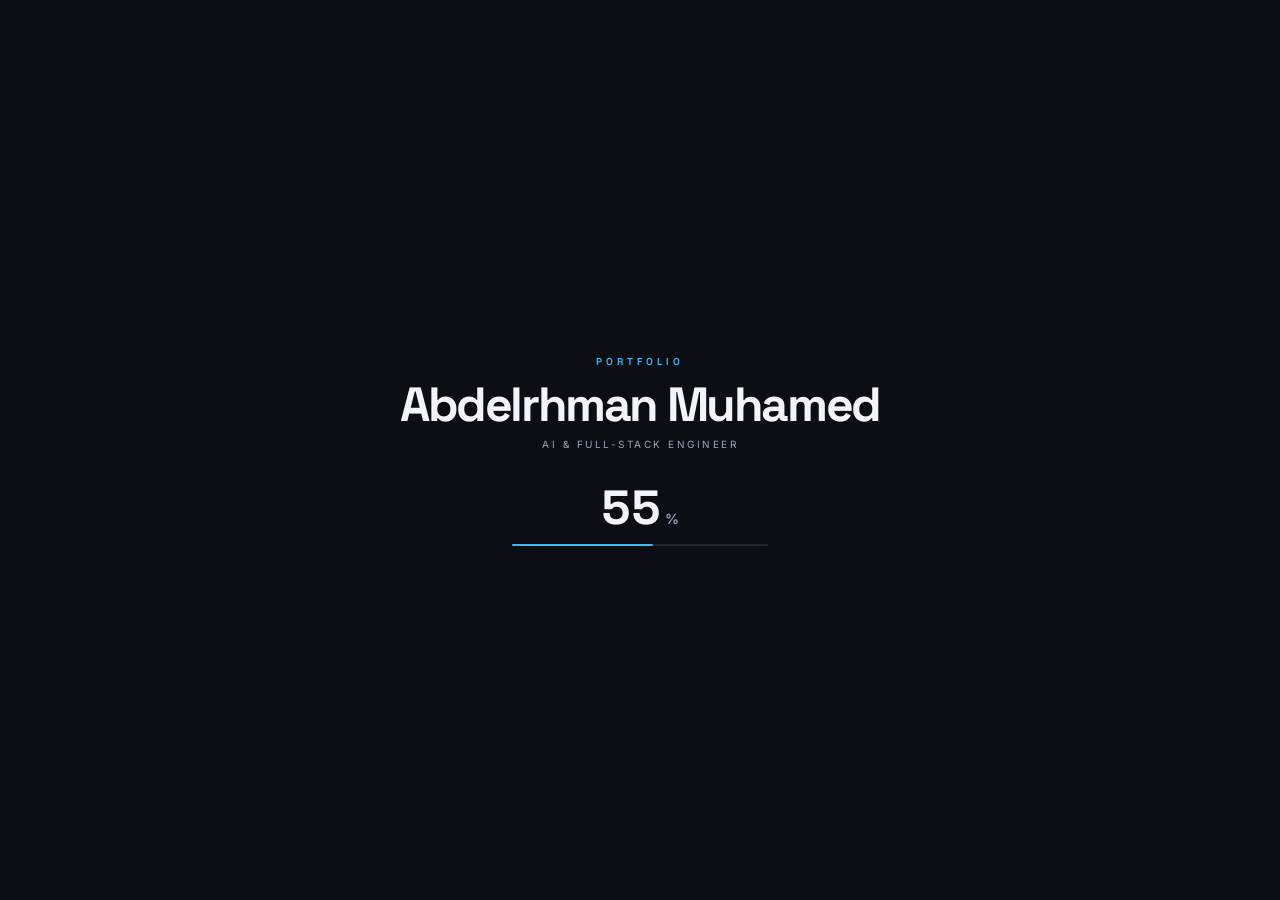
<file: index.html>
<!doctype html>
<html lang="en">
  <head>
    <meta charset="UTF-8" />
    <meta name="viewport" content="width=device-width, initial-scale=1.0" />
    <link rel="icon" type="image/x-icon" href="/favicon.ico" />
    <link rel="preconnect" href="https://fonts.googleapis.com" />
    <link rel="preconnect" href="https://fonts.gstatic.com" crossorigin />
    <link
      rel="preload"
      as="style"
      href="https://fonts.googleapis.com/css2?family=Space+Grotesk:wght@300;400;500;600;700&family=Inter:wght@300;400;500;600&display=swap"
    />
    <link
      rel="stylesheet"
      href="https://fonts.googleapis.com/css2?family=Space+Grotesk:wght@300;400;500;600;700&family=Inter:wght@300;400;500;600&display=swap"
      media="print"
      onload="this.media='all'"
    />
    <noscript>
      <link
        rel="stylesheet"
        href="https://fonts.googleapis.com/css2?family=Space+Grotesk:wght@300;400;500;600;700&family=Inter:wght@300;400;500;600&display=swap"
      />
    </noscript>

    <!-- Primary Meta Tags -->
    <title>Abdelrhman Muhamed | AI & Full-Stack Software Engineer</title>
    <meta name="title" content="Abdelrhman Muhamed | AI & Full-Stack Software Engineer" />
    <meta name="description" content="Portfolio of Abdelrhman Muhamed, an AI & Full-Stack Software Engineer bridging modern web and mobile development with RAG architectures, fine-tuned LLMs, and agentic workflows." />
    <meta name="keywords" content="Abdelrhman Muhamed, Software Engineer, Full-Stack Developer, MEAN Stack, Web Development, React, Node.js, Cross-Platform, Portfolio" />
    <meta name="author" content="Abdelrhman Muhamed" />
    <meta name="theme-color" content="#0b0f14" />
    <link rel="canonical" href="https://abdelrhmanmuhamed978.github.io/" />

    <!-- Open Graph / Facebook -->
    <meta property="og:type" content="website" />
    <meta property="og:url" content="https://abdelrhmanmuhamed978.github.io/" />
    <meta property="og:site_name" content="Abdelrhman Muhamed | Portfolio" />
    <meta property="og:title" content="Abdelrhman Muhamed | AI & Full-Stack Engineer" />
    <meta property="og:description" content="Explore the portfolio of Abdelrhman Muhamed — AI & Full-Stack Software Engineer specializing in RAG, agentic AI, web, and cross-platform development." />
    <meta property="og:image" content="https://abdelrhmanmuhamed978.github.io/og-image.png" />
    <meta property="og:image:width" content="1200" />
    <meta property="og:image:height" content="630" />
    <meta property="og:image:type" content="image/png" />
    <meta property="og:image:alt" content="Abdelrhman Muhamed — Full-Stack & Cross-Platform Developer" />

    <!-- Twitter -->
    <meta name="twitter:card" content="summary_large_image" />
    <meta name="twitter:site" content="@Abdelrhman_Dev" />
    <meta name="twitter:title" content="Abdelrhman Muhamed | Professional Portfolio" />
    <meta name="twitter:description" content="Explore the professional portfolio of Abdelrhman Muhamed, specializing in full-stack web and cross-platform development." />
    <meta name="twitter:image" content="https://abdelrhmanmuhamed978.github.io/og-image.png" />

    <!-- JSON-LD Person Schema -->
    <script type="application/ld+json">
      {
        "@context": "https://schema.org",
        "@type": "Person",
        "name": "Abdelrhman Muhamed Abdelghafar",
        "url": "https://abdelrhmanmuhamed978.github.io/",
        "image": "https://abdelrhmanmuhamed978.github.io/og-image.png",
        "jobTitle": "AI & Full-Stack Software Engineer",
        "description": "AI & Full-Stack Software Engineer bridging modern web/mobile development with RAG architectures, fine-tuned LLMs, and agentic workflows.",
        "sameAs": [
          "https://github.com/AbdelrhmanMuhamed978",
          "https://linkedin.com/in/abdelrhmanmuhmed"
        ],
        "email": "mailto:abdelrhmanmuhamed978@gmail.com",
        "telephone": "+20 127 117 5532",
        "address": {
          "@type": "PostalAddress",
          "addressLocality": "6th of October City",
          "addressRegion": "Giza",
          "addressCountry": "EG"
        },
        "knowsAbout": [
          "React",
          "Node.js",
          "TypeScript",
          "Angular",
          "NestJS",
          "GraphQL",
          "MongoDB",
          "SQL Server",
          "Flutter",
          "Docker"
        ]
      }
    </script>

    <!-- GitHub Pages SPA redirect restore (pairs with public/404.html) -->
    <script>
      (function (location) {
        if (location.search[1] === "/") {
          var decoded = location.search
            .slice(1)
            .split("&")
            .map(function (s) {
              return s.replace(/~and~/g, "&");
            })
            .join("?");
          window.history.replaceState(
            null,
            "",
            location.pathname.slice(0, -1) + decoded + location.hash
          );
        }
      })(window.location);
    </script>

    <!-- Theme + language pre-init: avoid flashes on reload -->
    <script>
      (function () {
        try {
          if (localStorage.getItem("theme") === "light") {
            document.documentElement.classList.add("light");
          }
          var lang = localStorage.getItem("lang");
          if (lang === "ar" || lang === "de") {
            document.documentElement.lang = lang;
          }
          if (lang === "ar") {
            document.documentElement.dir = "rtl";
          }
        } catch (e) {}
      })();
    </script>

    <!-- Pre-React boot shell (replaced by the real-percentage SiteLoader) -->
    <style>
      #boot {
        position: fixed;
        inset: 0;
        z-index: 300;
        display: flex;
        flex-direction: column;
        align-items: center;
        justify-content: center;
        gap: 18px;
        background: #0b0f14;
      }
      #boot .boot-mark {
        font-family: "Space Grotesk", system-ui, sans-serif;
        font-weight: 800;
        font-size: 44px;
        color: #f2f5f9;
        letter-spacing: -1px;
      }
      #boot .boot-bar {
        width: 180px;
        height: 2px;
        overflow: hidden;
        border-radius: 999px;
        background: rgba(255, 255, 255, 0.12);
      }
      #boot .boot-bar span {
        display: block;
        width: 40%;
        height: 100%;
        border-radius: 999px;
        background: #38bdf8;
        animation: boot-slide 1.1s ease-in-out infinite;
      }
      @keyframes boot-slide {
        0% { transform: translateX(-120%); }
        100% { transform: translateX(320%); }
      }
      #boot .boot-note {
        display: none;
        margin: 8px 0 0;
        font-family: system-ui, -apple-system, sans-serif;
        font-size: 10px;
        letter-spacing: 0.18em;
        text-transform: uppercase;
        color: #94a3b8;
      }
      #boot .boot-note [data-note] { display: none; }
      #boot .boot-note [data-note="en"] { display: inline; }
      html[lang="ar"] #boot .boot-note [data-note="en"],
      html[lang="de"] #boot .boot-note [data-note="en"] { display: none; }
      html[lang="ar"] #boot .boot-note [data-note="ar"] { display: inline; }
      html[lang="de"] #boot .boot-note [data-note="de"] { display: inline; }
      @media (max-width: 767px) {
        #boot .boot-note { display: block; }
      }
      .light #boot { background: #f8fafc; }
      .light #boot .boot-mark { color: #0f172a; }
      .light #boot .boot-bar { background: rgba(15, 23, 42, 0.12); }
      .light #boot .boot-note { color: #64748b; }
      @media (prefers-reduced-motion: reduce) {
        #boot .boot-bar span { animation: none; width: 100%; }
      }
    </style>
    <script type="module" crossorigin src="/assets/index-C9owRxuw.js"></script>
    <link rel="modulepreload" crossorigin href="/assets/react-vendor-6NUTllzr.js">
    <link rel="modulepreload" crossorigin href="/assets/vendor-DsK-6whY.js">
    <link rel="modulepreload" crossorigin href="/assets/motion-vendor-BkmE1Yz-.js">
    <link rel="stylesheet" crossorigin href="/assets/index-DI3lzaj4.css">
      <link rel="modulepreload" crossorigin href="/assets/BlogSection-CQFSEAJQ.js">
    <link rel="modulepreload" crossorigin href="/assets/ContactSection-C3mCkvwO.js">
    <link rel="modulepreload" crossorigin href="/assets/ExperienceSection-E-rhsx7S.js">
    <link rel="modulepreload" crossorigin href="/assets/Footer-D6udPVax.js">
    <link rel="modulepreload" crossorigin href="/assets/ProjectCards-78OClvyU.js">
    <link rel="modulepreload" crossorigin href="/assets/ScrollToTopButton-DHiU9xM7.js">
    <link rel="modulepreload" crossorigin href="/assets/SkillsSection-BbnVhdky.js">
    <link rel="modulepreload" crossorigin href="/assets/YoutubeSection-Bfr_0gJ8.js">
  </head>

  <body>
    <div id="boot" aria-hidden="true">
      <div class="boot-mark">A.</div>
      <div class="boot-bar"><span></span></div>
      <p class="boot-note">
        <span data-note="en">Best experienced on desktop</span>
        <span data-note="ar">أفضل تجربة على الحاسوب</span>
        <span data-note="de">Am besten auf dem Desktop</span>
      </p>
    </div>
    <noscript><style>#boot { display: none; }</style></noscript>

    <div id="root"></div>

    <noscript>
      <div style="max-width: 640px; margin: 72px auto; padding: 0 24px; font-family: system-ui, -apple-system, sans-serif; color: #ffffff; background: #0e0e0e;">
        <h1 style="margin: 0 0 8px; font-size: 32px;">Abdelrhman Muhamed</h1>
        <p style="margin: 0 0 24px; color: #bc13fe; font-size: 18px;">Full-Stack &amp; Cross-Platform Developer</p>
        <p style="margin: 0 0 16px; color: #adadad; line-height: 1.6;">
          This portfolio is a React application and requires JavaScript to run.
          You can still reach me through the links below.
        </p>
        <ul style="list-style: none; padding: 0; margin: 0 0 16px;">
          <li style="margin: 8px 0;"><a style="color: #38bdf8;" href="https://github.com/AbdelrhmanMuhamed978">GitHub — github.com/AbdelrhmanMuhamed978</a></li>
          <li style="margin: 8px 0;"><a style="color: #38bdf8;" href="https://linkedin.com/in/abdelrhmanmuhmed">LinkedIn — linkedin.com/in/abdelrhmanmuhmed</a></li>
          <li style="margin: 8px 0;"><a style="color: #38bdf8;" href="mailto:abdelrhmanmuhamed978@gmail.com">Email — abdelrhmanmuhamed978@gmail.com</a></li>
          <li style="margin: 8px 0;"><a style="color: #38bdf8;" href="https://api.whatsapp.com/send/?phone=0201271175532">WhatsApp — +20 127 117 5532</a></li>
        </ul>
      </div>
    </noscript>


    <!-- Voiceflow Chatbot Widget — loaded after window 'load' + requestIdleCallback -->
    <script>
      (function () {
        function loadVoiceflow() {
          var run = function () {
            var v = document.createElement("script");
            v.onload = function () {
              window.voiceflow.chat.load({
                verify: { projectID: "69bd5f97bba282e8659dbb7a" },
                url: "https://general-runtime.voiceflow.com",
                versionID: "production",
                voice: { url: "https://runtime-api.voiceflow.com" },
              });
            };
            v.src = "https://cdn.voiceflow.com/widget-next/bundle.mjs";
            v.type = "text/javascript";
            document.body.appendChild(v);
          };
          if ("requestIdleCallback" in window) {
            window.requestIdleCallback(run, { timeout: 3000 });
          } else {
            window.setTimeout(run, 1200);
          }
        }
        if (document.readyState === "complete") {
          loadVoiceflow();
        } else {
          window.addEventListener("load", loadVoiceflow, { once: true });
        }
      })();
    </script>
  </body>
</html>
</file>
<file: assets/index-DI3lzaj4.css>
*,:before,:after{--tw-border-spacing-x: 0;--tw-border-spacing-y: 0;--tw-translate-x: 0;--tw-translate-y: 0;--tw-rotate: 0;--tw-skew-x: 0;--tw-skew-y: 0;--tw-scale-x: 1;--tw-scale-y: 1;--tw-pan-x: ;--tw-pan-y: ;--tw-pinch-zoom: ;--tw-scroll-snap-strictness: proximity;--tw-gradient-from-position: ;--tw-gradient-via-position: ;--tw-gradient-to-position: ;--tw-ordinal: ;--tw-slashed-zero: ;--tw-numeric-figure: ;--tw-numeric-spacing: ;--tw-numeric-fraction: ;--tw-ring-inset: ;--tw-ring-offset-width: 0px;--tw-ring-offset-color: #fff;--tw-ring-color: rgb(59 130 246 / .5);--tw-ring-offset-shadow: 0 0 #0000;--tw-ring-shadow: 0 0 #0000;--tw-shadow: 0 0 #0000;--tw-shadow-colored: 0 0 #0000;--tw-blur: ;--tw-brightness: ;--tw-contrast: ;--tw-grayscale: ;--tw-hue-rotate: ;--tw-invert: ;--tw-saturate: ;--tw-sepia: ;--tw-drop-shadow: ;--tw-backdrop-blur: ;--tw-backdrop-brightness: ;--tw-backdrop-contrast: ;--tw-backdrop-grayscale: ;--tw-backdrop-hue-rotate: ;--tw-backdrop-invert: ;--tw-backdrop-opacity: ;--tw-backdrop-saturate: ;--tw-backdrop-sepia: ;--tw-contain-size: ;--tw-contain-layout: ;--tw-contain-paint: ;--tw-contain-style: }::backdrop{--tw-border-spacing-x: 0;--tw-border-spacing-y: 0;--tw-translate-x: 0;--tw-translate-y: 0;--tw-rotate: 0;--tw-skew-x: 0;--tw-skew-y: 0;--tw-scale-x: 1;--tw-scale-y: 1;--tw-pan-x: ;--tw-pan-y: ;--tw-pinch-zoom: ;--tw-scroll-snap-strictness: proximity;--tw-gradient-from-position: ;--tw-gradient-via-position: ;--tw-gradient-to-position: ;--tw-ordinal: ;--tw-slashed-zero: ;--tw-numeric-figure: ;--tw-numeric-spacing: ;--tw-numeric-fraction: ;--tw-ring-inset: ;--tw-ring-offset-width: 0px;--tw-ring-offset-color: #fff;--tw-ring-color: rgb(59 130 246 / .5);--tw-ring-offset-shadow: 0 0 #0000;--tw-ring-shadow: 0 0 #0000;--tw-shadow: 0 0 #0000;--tw-shadow-colored: 0 0 #0000;--tw-blur: ;--tw-brightness: ;--tw-contrast: ;--tw-grayscale: ;--tw-hue-rotate: ;--tw-invert: ;--tw-saturate: ;--tw-sepia: ;--tw-drop-shadow: ;--tw-backdrop-blur: ;--tw-backdrop-brightness: ;--tw-backdrop-contrast: ;--tw-backdrop-grayscale: ;--tw-backdrop-hue-rotate: ;--tw-backdrop-invert: ;--tw-backdrop-opacity: ;--tw-backdrop-saturate: ;--tw-backdrop-sepia: ;--tw-contain-size: ;--tw-contain-layout: ;--tw-contain-paint: ;--tw-contain-style: }*,:before,:after{box-sizing:border-box;border-width:0;border-style:solid;border-color:#e5e7eb}:before,:after{--tw-content: ""}html,:host{line-height:1.5;-webkit-text-size-adjust:100%;-moz-tab-size:4;-o-tab-size:4;tab-size:4;font-family:ui-sans-serif,system-ui,sans-serif,"Apple Color Emoji","Segoe UI Emoji",Segoe UI Symbol,"Noto Color Emoji";font-feature-settings:normal;font-variation-settings:normal;-webkit-tap-highlight-color:transparent}body{margin:0;line-height:inherit}hr{height:0;color:inherit;border-top-width:1px}abbr:where([title]){-webkit-text-decoration:underline dotted;text-decoration:underline dotted}h1,h2,h3,h4,h5,h6{font-size:inherit;font-weight:inherit}a{color:inherit;text-decoration:inherit}b,strong{font-weight:bolder}code,kbd,samp,pre{font-family:ui-monospace,SFMono-Regular,Menlo,Monaco,Consolas,Liberation Mono,Courier New,monospace;font-feature-settings:normal;font-variation-settings:normal;font-size:1em}small{font-size:80%}sub,sup{font-size:75%;line-height:0;position:relative;vertical-align:baseline}sub{bottom:-.25em}sup{top:-.5em}table{text-indent:0;border-color:inherit;border-collapse:collapse}button,input,optgroup,select,textarea{font-family:inherit;font-feature-settings:inherit;font-variation-settings:inherit;font-size:100%;font-weight:inherit;line-height:inherit;letter-spacing:inherit;color:inherit;margin:0;padding:0}button,select{text-transform:none}button,input:where([type=button]),input:where([type=reset]),input:where([type=submit]){-webkit-appearance:button;background-color:transparent;background-image:none}:-moz-focusring{outline:auto}:-moz-ui-invalid{box-shadow:none}progress{vertical-align:baseline}::-webkit-inner-spin-button,::-webkit-outer-spin-button{height:auto}[type=search]{-webkit-appearance:textfield;outline-offset:-2px}::-webkit-search-decoration{-webkit-appearance:none}::-webkit-file-upload-button{-webkit-appearance:button;font:inherit}summary{display:list-item}blockquote,dl,dd,h1,h2,h3,h4,h5,h6,hr,figure,p,pre{margin:0}fieldset{margin:0;padding:0}legend{padding:0}ol,ul,menu{list-style:none;margin:0;padding:0}dialog{padding:0}textarea{resize:vertical}input::-moz-placeholder,textarea::-moz-placeholder{opacity:1;color:#9ca3af}input::placeholder,textarea::placeholder{opacity:1;color:#9ca3af}button,[role=button]{cursor:pointer}:disabled{cursor:default}img,svg,video,canvas,audio,iframe,embed,object{display:block;vertical-align:middle}img,video{max-width:100%;height:auto}[hidden]:where(:not([hidden=until-found])){display:none}:root{--background: 222 28% 6%;--foreground: 210 25% 96%;--card: 222 24% 9%;--card-foreground: 210 25% 96%;--popover: 222 24% 8%;--popover-foreground: 210 25% 96%;--primary: 199 89% 60%;--primary-foreground: 222 47% 8%;--primary-dim: 199 89% 45%;--secondary: 258 90% 66%;--secondary-foreground: 0 0% 100%;--secondary-dim: 258 90% 56%;--tertiary: 38 92% 60%;--tertiary-foreground: 38 92% 10%;--muted: 222 20% 14%;--muted-foreground: 215 20% 66%;--accent: 222 20% 14%;--accent-foreground: 210 25% 96%;--destructive: 0 72% 58%;--destructive-foreground: 0 0% 100%;--border: 222 18% 18%;--input: 222 18% 14%;--ring: 199 89% 60%;--radius: .5rem;--surface: 222 28% 6%;--surface-container: 222 24% 9%;--surface-container-low: 222 26% 7.5%;--surface-container-high: 222 22% 12%;--surface-container-highest: 222 20% 15%;--on-surface-variant: 215 20% 66%;--outline-variant: 222 15% 28%;--sidebar-background: 222 24% 9%;--sidebar-foreground: 210 25% 96%;--sidebar-primary: 199 89% 60%;--sidebar-primary-foreground: 222 47% 8%;--sidebar-accent: 222 20% 14%;--sidebar-accent-foreground: 210 25% 96%;--sidebar-border: 222 18% 18%;--sidebar-ring: 199 89% 60%;--gold: 43 74% 58%;--gold-bright: 46 92% 70%;--gold-deep: 36 60% 40%;--gold-spark: 48 100% 88%}.light{--background: 210 40% 98%;--foreground: 222 47% 11%;--card: 0 0% 100%;--card-foreground: 222 47% 11%;--popover: 0 0% 100%;--popover-foreground: 222 47% 11%;--primary: 199 89% 42%;--primary-foreground: 0 0% 100%;--primary-dim: 199 89% 36%;--secondary: 258 80% 55%;--secondary-foreground: 0 0% 100%;--secondary-dim: 258 80% 48%;--tertiary: 32 95% 44%;--tertiary-foreground: 0 0% 100%;--muted: 210 24% 92%;--muted-foreground: 215 19% 40%;--accent: 210 24% 92%;--accent-foreground: 222 47% 11%;--destructive: 0 72% 48%;--destructive-foreground: 0 0% 100%;--border: 214 22% 84%;--input: 214 22% 84%;--ring: 199 89% 42%;--surface: 210 40% 98%;--surface-container: 0 0% 100%;--surface-container-low: 210 40% 96%;--surface-container-high: 210 30% 93%;--surface-container-highest: 210 25% 89%;--on-surface-variant: 215 19% 40%;--outline-variant: 214 16% 74%;--sidebar-background: 0 0% 100%;--sidebar-foreground: 222 47% 11%;--sidebar-primary: 199 89% 42%;--sidebar-primary-foreground: 0 0% 100%;--sidebar-accent: 210 24% 92%;--sidebar-accent-foreground: 222 47% 11%;--sidebar-border: 214 22% 84%;--sidebar-ring: 199 89% 42%;--gold: 38 72% 40%;--gold-bright: 43 85% 50%;--gold-deep: 32 65% 28%;--gold-spark: 36 85% 34%}*{border-color:hsl(var(--border))}html{scroll-behavior:smooth}html[lang=ar] body{font-family:Noto Kufi Arabic,Space Grotesk,Inter,sans-serif}body{background-color:hsl(var(--background));font-family:Inter,sans-serif;color:hsl(var(--foreground));-webkit-font-smoothing:antialiased;-moz-osx-font-smoothing:grayscale;overflow-x:hidden}html[lang=ar] body,html[lang=ar] .font-body,html[lang=ar] .font-headline{font-family:Noto Kufi Arabic,Space Grotesk,Inter,sans-serif}html[dir=rtl] .origin-left{transform-origin:right}::-moz-selection{background:hsl(var(--primary));color:hsl(var(--primary-foreground))}::selection{background:hsl(var(--primary));color:hsl(var(--primary-foreground))}::-webkit-scrollbar{width:4px}::-webkit-scrollbar-track{background:transparent}::-webkit-scrollbar-thumb{background:#ffffff1a;border-radius:10px}:focus-visible{outline:2px solid hsl(var(--primary));outline-offset:2px;border-radius:2px}.container{width:100%;margin-right:auto;margin-left:auto;padding-right:2rem;padding-left:2rem}@media (min-width: 1400px){.container{max-width:1400px}}.skip-link{position:fixed;top:-120px;left:1rem;z-index:100;padding:.75rem 1rem;border-radius:.5rem;background:hsl(var(--primary));color:hsl(var(--primary-foreground));font-weight:700;font-size:.875rem;box-shadow:0 0 24px hsl(var(--primary) / .5);transition:top .2s ease}.skip-link:focus{top:1rem}.sr-only{position:absolute;width:1px;height:1px;padding:0;margin:-1px;overflow:hidden;clip:rect(0,0,0,0);white-space:nowrap;border-width:0}.pointer-events-none{pointer-events:none}.pointer-events-auto{pointer-events:auto}.\!visible{visibility:visible!important}.visible{visibility:visible}.invisible{visibility:hidden}.static{position:static}.fixed{position:fixed}.absolute{position:absolute}.relative{position:relative}.-inset-2{top:-.5rem;right:-.5rem;bottom:-.5rem;left:-.5rem}.inset-0{top:0;right:0;bottom:0;left:0}.inset-x-0{left:0;right:0}.inset-y-0{top:0;bottom:0}.-bottom-1{bottom:-.25rem}.-bottom-12{bottom:-3rem}.-bottom-2{bottom:-.5rem}.-left-1{left:-.25rem}.-left-12{left:-3rem}.-right-1{right:-.25rem}.-right-12{right:-3rem}.-top-1{top:-.25rem}.-top-12{top:-3rem}.-top-2{top:-.5rem}.bottom-0{bottom:0}.bottom-1\/4{bottom:25%}.bottom-3{bottom:.75rem}.bottom-8{bottom:2rem}.bottom-\[-10\%\]{bottom:-10%}.end-4{inset-inline-end:1rem}.end-5{inset-inline-end:1.25rem}.left-0{left:0}.left-1{left:.25rem}.left-1\/2{left:50%}.left-1\/4{left:25%}.left-2{left:.5rem}.left-5{left:1.25rem}.left-\[-10\%\]{left:-10%}.left-\[50\%\]{left:50%}.right-0{right:0}.right-1{right:.25rem}.right-1\/4{right:25%}.right-2{right:.5rem}.right-3{right:.75rem}.right-4{right:1rem}.right-8{right:2rem}.right-\[-10\%\]{right:-10%}.start-3{inset-inline-start:.75rem}.top-0{top:0}.top-1\.5{top:.375rem}.top-1\/2{top:50%}.top-1\/4{top:25%}.top-16{top:4rem}.top-2{top:.5rem}.top-3{top:.75rem}.top-3\.5{top:.875rem}.top-4{top:1rem}.top-5{top:1.25rem}.top-\[0\%\]{top:0%}.top-\[1px\]{top:1px}.top-\[50\%\]{top:50%}.top-\[60\%\]{top:60%}.top-full{top:100%}.-z-10{z-index:-10}.z-0{z-index:0}.z-10{z-index:10}.z-20{z-index:20}.z-30{z-index:30}.z-40{z-index:40}.z-50{z-index:50}.z-\[100\]{z-index:100}.z-\[1\]{z-index:1}.z-\[200\]{z-index:200}.z-\[5\]{z-index:5}.z-\[60\]{z-index:60}.-mx-1{margin-left:-.25rem;margin-right:-.25rem}.mx-2{margin-left:.5rem;margin-right:.5rem}.mx-3\.5{margin-left:.875rem;margin-right:.875rem}.mx-auto{margin-left:auto;margin-right:auto}.my-0\.5{margin-top:.125rem;margin-bottom:.125rem}.my-1{margin-top:.25rem;margin-bottom:.25rem}.my-10{margin-top:2.5rem;margin-bottom:2.5rem}.-ml-4{margin-left:-1rem}.-mt-4{margin-top:-1rem}.mb-1{margin-bottom:.25rem}.mb-10{margin-bottom:2.5rem}.mb-12{margin-bottom:3rem}.mb-16{margin-bottom:4rem}.mb-2{margin-bottom:.5rem}.mb-3{margin-bottom:.75rem}.mb-4{margin-bottom:1rem}.mb-5{margin-bottom:1.25rem}.mb-6{margin-bottom:1.5rem}.mb-auto{margin-bottom:auto}.ml-1{margin-left:.25rem}.ml-14{margin-left:3.5rem}.ml-2{margin-left:.5rem}.ml-auto{margin-left:auto}.mr-2{margin-right:.5rem}.ms-2{margin-inline-start:.5rem}.ms-auto{margin-inline-start:auto}.mt-0\.5{margin-top:.125rem}.mt-1{margin-top:.25rem}.mt-1\.5{margin-top:.375rem}.mt-2{margin-top:.5rem}.mt-24{margin-top:6rem}.mt-3{margin-top:.75rem}.mt-4{margin-top:1rem}.mt-6{margin-top:1.5rem}.mt-8{margin-top:2rem}.mt-auto{margin-top:auto}.line-clamp-2{overflow:hidden;display:-webkit-box;-webkit-box-orient:vertical;-webkit-line-clamp:2}.line-clamp-3{overflow:hidden;display:-webkit-box;-webkit-box-orient:vertical;-webkit-line-clamp:3}.block{display:block}.inline-block{display:inline-block}.flex{display:flex}.inline-flex{display:inline-flex}.table{display:table}.grid{display:grid}.hidden{display:none}.aspect-square{aspect-ratio:1 / 1}.aspect-video{aspect-ratio:16 / 9}.size-4{width:1rem;height:1rem}.h-1{height:.25rem}.h-1\.5{height:.375rem}.h-10{height:2.5rem}.h-11{height:2.75rem}.h-12{height:3rem}.h-14{height:3.5rem}.h-2{height:.5rem}.h-2\.5{height:.625rem}.h-20{height:5rem}.h-3{height:.75rem}.h-3\.5{height:.875rem}.h-4{height:1rem}.h-40{height:10rem}.h-44{height:11rem}.h-48{height:12rem}.h-5{height:1.25rem}.h-6{height:1.5rem}.h-7{height:1.75rem}.h-8{height:2rem}.h-9{height:2.25rem}.h-96{height:24rem}.h-\[1px\]{height:1px}.h-\[2px\]{height:2px}.h-\[40\%\]{height:40%}.h-\[420px\]{height:420px}.h-\[50\%\]{height:50%}.h-\[600px\]{height:600px}.h-\[var\(--radix-navigation-menu-viewport-height\)\]{height:var(--radix-navigation-menu-viewport-height)}.h-\[var\(--radix-select-trigger-height\)\]{height:var(--radix-select-trigger-height)}.h-auto{height:auto}.h-full{height:100%}.h-px{height:1px}.h-svh{height:100svh}.max-h-96{max-height:24rem}.max-h-\[100vh\]{max-height:100vh}.max-h-\[300px\]{max-height:300px}.max-h-\[90vh\]{max-height:90vh}.max-h-screen{max-height:100vh}.min-h-0{min-height:0px}.min-h-\[1\.4em\]{min-height:1.4em}.min-h-\[80px\]{min-height:80px}.min-h-screen{min-height:100vh}.min-h-svh{min-height:100svh}.w-0{width:0px}.w-1{width:.25rem}.w-1\.5{width:.375rem}.w-10{width:2.5rem}.w-11{width:2.75rem}.w-14{width:3.5rem}.w-16{width:4rem}.w-2{width:.5rem}.w-2\.5{width:.625rem}.w-2\/3{width:66.666667%}.w-20{width:5rem}.w-3{width:.75rem}.w-3\.5{width:.875rem}.w-3\/4{width:75%}.w-4{width:1rem}.w-40{width:10rem}.w-48{width:12rem}.w-5{width:1.25rem}.w-52{width:13rem}.w-6{width:1.5rem}.w-64{width:16rem}.w-7{width:1.75rem}.w-72{width:18rem}.w-8{width:2rem}.w-9{width:2.25rem}.w-96{width:24rem}.w-\[--sidebar-width\]{width:var(--sidebar-width)}.w-\[0\.08em\]{width:.08em}.w-\[100px\]{width:100px}.w-\[1px\]{width:1px}.w-\[40\%\]{width:40%}.w-\[50\%\]{width:50%}.w-\[600px\]{width:600px}.w-\[calc\(100\%-1\.25rem\)\]{width:calc(100% - 1.25rem)}.w-\[calc\(100\%-1rem\)\]{width:calc(100% - 1rem)}.w-\[calc\(100\%-3\.5rem\)\]{width:calc(100% - 3.5rem)}.w-auto{width:auto}.w-fit{width:-moz-fit-content;width:fit-content}.w-full{width:100%}.w-max{width:-moz-max-content;width:max-content}.w-px{width:1px}.min-w-0{min-width:0px}.min-w-5{min-width:1.25rem}.min-w-7{min-width:1.75rem}.min-w-\[12rem\]{min-width:12rem}.min-w-\[8rem\]{min-width:8rem}.min-w-\[var\(--radix-select-trigger-width\)\]{min-width:var(--radix-select-trigger-width)}.max-w-2xl{max-width:42rem}.max-w-3xl{max-width:48rem}.max-w-4xl{max-width:56rem}.max-w-6xl{max-width:72rem}.max-w-7xl{max-width:80rem}.max-w-\[--skeleton-width\]{max-width:var(--skeleton-width)}.max-w-\[150px\]{max-width:150px}.max-w-\[600px\]{max-width:600px}.max-w-\[960px\]{max-width:960px}.max-w-lg{max-width:32rem}.max-w-max{max-width:-moz-max-content;max-width:max-content}.max-w-sm{max-width:24rem}.flex-1{flex:1 1 0%}.shrink-0{flex-shrink:0}.grow{flex-grow:1}.grow-0{flex-grow:0}.basis-full{flex-basis:100%}.caption-bottom{caption-side:bottom}.border-collapse{border-collapse:collapse}.origin-left{transform-origin:left}.-translate-x-1\/2{--tw-translate-x: -50%;transform:translate(var(--tw-translate-x),var(--tw-translate-y)) rotate(var(--tw-rotate)) skew(var(--tw-skew-x)) skewY(var(--tw-skew-y)) scaleX(var(--tw-scale-x)) scaleY(var(--tw-scale-y))}.-translate-x-px{--tw-translate-x: -1px;transform:translate(var(--tw-translate-x),var(--tw-translate-y)) rotate(var(--tw-rotate)) skew(var(--tw-skew-x)) skewY(var(--tw-skew-y)) scaleX(var(--tw-scale-x)) scaleY(var(--tw-scale-y))}.-translate-y-1\/2{--tw-translate-y: -50%;transform:translate(var(--tw-translate-x),var(--tw-translate-y)) rotate(var(--tw-rotate)) skew(var(--tw-skew-x)) skewY(var(--tw-skew-y)) scaleX(var(--tw-scale-x)) scaleY(var(--tw-scale-y))}.-translate-y-2{--tw-translate-y: -.5rem;transform:translate(var(--tw-translate-x),var(--tw-translate-y)) rotate(var(--tw-rotate)) skew(var(--tw-skew-x)) skewY(var(--tw-skew-y)) scaleX(var(--tw-scale-x)) scaleY(var(--tw-scale-y))}.-translate-y-3{--tw-translate-y: -.75rem;transform:translate(var(--tw-translate-x),var(--tw-translate-y)) rotate(var(--tw-rotate)) skew(var(--tw-skew-x)) skewY(var(--tw-skew-y)) scaleX(var(--tw-scale-x)) scaleY(var(--tw-scale-y))}.translate-x-\[-50\%\]{--tw-translate-x: -50%;transform:translate(var(--tw-translate-x),var(--tw-translate-y)) rotate(var(--tw-rotate)) skew(var(--tw-skew-x)) skewY(var(--tw-skew-y)) scaleX(var(--tw-scale-x)) scaleY(var(--tw-scale-y))}.translate-x-px{--tw-translate-x: 1px;transform:translate(var(--tw-translate-x),var(--tw-translate-y)) rotate(var(--tw-rotate)) skew(var(--tw-skew-x)) skewY(var(--tw-skew-y)) scaleX(var(--tw-scale-x)) scaleY(var(--tw-scale-y))}.translate-y-0{--tw-translate-y: 0px;transform:translate(var(--tw-translate-x),var(--tw-translate-y)) rotate(var(--tw-rotate)) skew(var(--tw-skew-x)) skewY(var(--tw-skew-y)) scaleX(var(--tw-scale-x)) scaleY(var(--tw-scale-y))}.translate-y-\[-50\%\]{--tw-translate-y: -50%;transform:translate(var(--tw-translate-x),var(--tw-translate-y)) rotate(var(--tw-rotate)) skew(var(--tw-skew-x)) skewY(var(--tw-skew-y)) scaleX(var(--tw-scale-x)) scaleY(var(--tw-scale-y))}.rotate-45{--tw-rotate: 45deg;transform:translate(var(--tw-translate-x),var(--tw-translate-y)) rotate(var(--tw-rotate)) skew(var(--tw-skew-x)) skewY(var(--tw-skew-y)) scaleX(var(--tw-scale-x)) scaleY(var(--tw-scale-y))}.rotate-90{--tw-rotate: 90deg;transform:translate(var(--tw-translate-x),var(--tw-translate-y)) rotate(var(--tw-rotate)) skew(var(--tw-skew-x)) skewY(var(--tw-skew-y)) scaleX(var(--tw-scale-x)) scaleY(var(--tw-scale-y))}.scale-\[1\.06\]{--tw-scale-x: 1.06;--tw-scale-y: 1.06;transform:translate(var(--tw-translate-x),var(--tw-translate-y)) rotate(var(--tw-rotate)) skew(var(--tw-skew-x)) skewY(var(--tw-skew-y)) scaleX(var(--tw-scale-x)) scaleY(var(--tw-scale-y))}.transform{transform:translate(var(--tw-translate-x),var(--tw-translate-y)) rotate(var(--tw-rotate)) skew(var(--tw-skew-x)) skewY(var(--tw-skew-y)) scaleX(var(--tw-scale-x)) scaleY(var(--tw-scale-y))}@keyframes pulse{50%{opacity:.5}}.animate-pulse{animation:pulse 2s cubic-bezier(.4,0,.6,1) infinite}.cursor-default{cursor:default}.cursor-pointer{cursor:pointer}.touch-none{touch-action:none}.select-none{-webkit-user-select:none;-moz-user-select:none;user-select:none}.resize-none{resize:none}.resize{resize:both}.list-none{list-style-type:none}.grid-cols-1{grid-template-columns:repeat(1,minmax(0,1fr))}.grid-cols-2{grid-template-columns:repeat(2,minmax(0,1fr))}.flex-row{flex-direction:row}.flex-col{flex-direction:column}.flex-col-reverse{flex-direction:column-reverse}.flex-wrap{flex-wrap:wrap}.place-items-center{place-items:center}.items-start{align-items:flex-start}.items-end{align-items:flex-end}.items-center{align-items:center}.items-baseline{align-items:baseline}.items-stretch{align-items:stretch}.justify-end{justify-content:flex-end}.justify-center{justify-content:center}.justify-between{justify-content:space-between}.gap-1{gap:.25rem}.gap-1\.5{gap:.375rem}.gap-10{gap:2.5rem}.gap-2{gap:.5rem}.gap-3{gap:.75rem}.gap-4{gap:1rem}.gap-5{gap:1.25rem}.gap-6{gap:1.5rem}.gap-8{gap:2rem}.space-x-1>:not([hidden])~:not([hidden]){--tw-space-x-reverse: 0;margin-right:calc(.25rem * var(--tw-space-x-reverse));margin-left:calc(.25rem * calc(1 - var(--tw-space-x-reverse)))}.space-x-4>:not([hidden])~:not([hidden]){--tw-space-x-reverse: 0;margin-right:calc(1rem * var(--tw-space-x-reverse));margin-left:calc(1rem * calc(1 - var(--tw-space-x-reverse)))}.space-y-1>:not([hidden])~:not([hidden]){--tw-space-y-reverse: 0;margin-top:calc(.25rem * calc(1 - var(--tw-space-y-reverse)));margin-bottom:calc(.25rem * var(--tw-space-y-reverse))}.space-y-1\.5>:not([hidden])~:not([hidden]){--tw-space-y-reverse: 0;margin-top:calc(.375rem * calc(1 - var(--tw-space-y-reverse)));margin-bottom:calc(.375rem * var(--tw-space-y-reverse))}.space-y-2>:not([hidden])~:not([hidden]){--tw-space-y-reverse: 0;margin-top:calc(.5rem * calc(1 - var(--tw-space-y-reverse)));margin-bottom:calc(.5rem * var(--tw-space-y-reverse))}.space-y-4>:not([hidden])~:not([hidden]){--tw-space-y-reverse: 0;margin-top:calc(1rem * calc(1 - var(--tw-space-y-reverse)));margin-bottom:calc(1rem * var(--tw-space-y-reverse))}.space-y-5>:not([hidden])~:not([hidden]){--tw-space-y-reverse: 0;margin-top:calc(1.25rem * calc(1 - var(--tw-space-y-reverse)));margin-bottom:calc(1.25rem * var(--tw-space-y-reverse))}.space-y-6>:not([hidden])~:not([hidden]){--tw-space-y-reverse: 0;margin-top:calc(1.5rem * calc(1 - var(--tw-space-y-reverse)));margin-bottom:calc(1.5rem * var(--tw-space-y-reverse))}.space-y-8>:not([hidden])~:not([hidden]){--tw-space-y-reverse: 0;margin-top:calc(2rem * calc(1 - var(--tw-space-y-reverse)));margin-bottom:calc(2rem * var(--tw-space-y-reverse))}.overflow-auto{overflow:auto}.overflow-hidden{overflow:hidden}.overflow-x-auto{overflow-x:auto}.overflow-y-auto{overflow-y:auto}.overflow-x-hidden{overflow-x:hidden}.overscroll-contain{overscroll-behavior:contain}.truncate{overflow:hidden;text-overflow:ellipsis;white-space:nowrap}.whitespace-nowrap{white-space:nowrap}.whitespace-pre{white-space:pre}.text-balance{text-wrap:balance}.break-words{overflow-wrap:break-word}.rounded{border-radius:.25rem}.rounded-2xl{border-radius:1rem}.rounded-\[1\.5rem\]{border-radius:1.5rem}.rounded-\[10px\]{border-radius:10px}.rounded-\[12px\]{border-radius:12px}.rounded-\[2px\]{border-radius:2px}.rounded-\[inherit\]{border-radius:inherit}.rounded-full{border-radius:9999px}.rounded-lg{border-radius:var(--radius)}.rounded-md{border-radius:calc(var(--radius) - 2px)}.rounded-sm{border-radius:calc(var(--radius) - 4px)}.rounded-xl{border-radius:.75rem}.rounded-t-\[10px\]{border-top-left-radius:10px;border-top-right-radius:10px}.rounded-tl-sm{border-top-left-radius:calc(var(--radius) - 4px)}.border{border-width:1px}.border-0{border-width:0px}.border-2{border-width:2px}.border-4{border-width:4px}.border-\[1\.5px\]{border-width:1.5px}.border-y{border-top-width:1px;border-bottom-width:1px}.border-b{border-bottom-width:1px}.border-b-2{border-bottom-width:2px}.border-l{border-left-width:1px}.border-r{border-right-width:1px}.border-t{border-top-width:1px}.border-dashed{border-style:dashed}.border-\[--color-border\]{border-color:var(--color-border)}.border-background{border-color:hsl(var(--background))}.border-border{border-color:hsl(var(--border))}.border-border\/40{border-color:hsl(var(--border) / .4)}.border-border\/50{border-color:hsl(var(--border) / .5)}.border-border\/60{border-color:hsl(var(--border) / .6)}.border-destructive{border-color:hsl(var(--destructive))}.border-destructive\/50{border-color:hsl(var(--destructive) / .5)}.border-foreground\/10{border-color:hsl(var(--foreground) / .1)}.border-foreground\/5{border-color:hsl(var(--foreground) / .05)}.border-input{border-color:hsl(var(--input))}.border-primary{border-color:hsl(var(--primary))}.border-primary-dim\/20{border-color:hsl(var(--primary-dim) / .2)}.border-primary\/20{border-color:hsl(var(--primary) / .2)}.border-primary\/40{border-color:hsl(var(--primary) / .4)}.border-red-500\/20{border-color:#ef444433}.border-secondary-dim\/20{border-color:hsl(var(--secondary-dim) / .2)}.border-secondary\/20{border-color:hsl(var(--secondary) / .2)}.border-sidebar-border{border-color:hsl(var(--sidebar-border))}.border-tertiary\/20{border-color:hsl(var(--tertiary) / .2)}.border-transparent{border-color:transparent}.border-white\/10{border-color:#ffffff1a}.border-white\/40{border-color:#fff6}.border-white\/5{border-color:#ffffff0d}.border-l-transparent{border-left-color:transparent}.border-t-transparent{border-top-color:transparent}.bg-\[\#0a0a0a\]{--tw-bg-opacity: 1;background-color:rgb(10 10 10 / var(--tw-bg-opacity, 1))}.bg-\[\#0a0a0a\]\/90{background-color:#0a0a0ae6}.bg-\[--color-bg\]{background-color:var(--color-bg)}.bg-accent{background-color:hsl(var(--accent))}.bg-background{background-color:hsl(var(--background))}.bg-background\/20{background-color:hsl(var(--background) / .2)}.bg-background\/30{background-color:hsl(var(--background) / .3)}.bg-background\/40{background-color:hsl(var(--background) / .4)}.bg-background\/60{background-color:hsl(var(--background) / .6)}.bg-background\/80{background-color:hsl(var(--background) / .8)}.bg-background\/95{background-color:hsl(var(--background) / .95)}.bg-black\/40{background-color:#0006}.bg-black\/60{background-color:#0009}.bg-black\/80{background-color:#000c}.bg-black\/85{background-color:#000000d9}.bg-border{background-color:hsl(var(--border))}.bg-card{background-color:hsl(var(--card))}.bg-destructive{background-color:hsl(var(--destructive))}.bg-foreground{background-color:hsl(var(--foreground))}.bg-foreground\/10{background-color:hsl(var(--foreground) / .1)}.bg-foreground\/\[0\.03\]{background-color:hsl(var(--foreground) / .03)}.bg-gray-700{--tw-bg-opacity: 1;background-color:rgb(55 65 81 / var(--tw-bg-opacity, 1))}.bg-green-500\/60{background-color:#22c55e99}.bg-muted{background-color:hsl(var(--muted))}.bg-muted\/20{background-color:hsl(var(--muted) / .2)}.bg-muted\/50{background-color:hsl(var(--muted) / .5)}.bg-popover{background-color:hsl(var(--popover))}.bg-primary{background-color:hsl(var(--primary))}.bg-primary-dim{background-color:hsl(var(--primary-dim))}.bg-primary\/10{background-color:hsl(var(--primary) / .1)}.bg-primary\/15{background-color:hsl(var(--primary) / .15)}.bg-primary\/80{background-color:hsl(var(--primary) / .8)}.bg-red-500{--tw-bg-opacity: 1;background-color:rgb(239 68 68 / var(--tw-bg-opacity, 1))}.bg-red-500\/10{background-color:#ef44441a}.bg-red-500\/60{background-color:#ef444499}.bg-red-600\/90{background-color:#dc2626e6}.bg-secondary{background-color:hsl(var(--secondary))}.bg-secondary-dim{background-color:hsl(var(--secondary-dim))}.bg-secondary\/10{background-color:hsl(var(--secondary) / .1)}.bg-sidebar{background-color:hsl(var(--sidebar-background))}.bg-sidebar-border{background-color:hsl(var(--sidebar-border))}.bg-slate-900{--tw-bg-opacity: 1;background-color:rgb(15 23 42 / var(--tw-bg-opacity, 1))}.bg-slate-900\/90{background-color:#0f172ae6}.bg-surface{background-color:hsl(var(--surface))}.bg-tertiary{background-color:hsl(var(--tertiary))}.bg-tertiary\/20{background-color:hsl(var(--tertiary) / .2)}.bg-transparent{background-color:transparent}.bg-white\/10{background-color:#ffffff1a}.bg-white\/20{background-color:#fff3}.bg-white\/5{background-color:#ffffff0d}.bg-yellow-500\/60{background-color:#eab30899}.bg-\[radial-gradient\(circle\,hsl\(var\(--primary\)\/0\.18\)\,transparent_68\%\)\]{background-image:radial-gradient(circle,hsl(var(--primary)/.18),transparent 68%)}.bg-gradient-to-b{background-image:linear-gradient(to bottom,var(--tw-gradient-stops))}.bg-gradient-to-br{background-image:linear-gradient(to bottom right,var(--tw-gradient-stops))}.bg-gradient-to-r{background-image:linear-gradient(to right,var(--tw-gradient-stops))}.bg-gradient-to-t{background-image:linear-gradient(to top,var(--tw-gradient-stops))}.from-black{--tw-gradient-from: #000 var(--tw-gradient-from-position);--tw-gradient-to: rgb(0 0 0 / 0) var(--tw-gradient-to-position);--tw-gradient-stops: var(--tw-gradient-from), var(--tw-gradient-to)}.from-black\/80{--tw-gradient-from: rgb(0 0 0 / .8) var(--tw-gradient-from-position);--tw-gradient-to: rgb(0 0 0 / 0) var(--tw-gradient-to-position);--tw-gradient-stops: var(--tw-gradient-from), var(--tw-gradient-to)}.from-foreground{--tw-gradient-from: hsl(var(--foreground)) var(--tw-gradient-from-position);--tw-gradient-to: hsl(var(--foreground) / 0) var(--tw-gradient-to-position);--tw-gradient-stops: var(--tw-gradient-from), var(--tw-gradient-to)}.from-gray-900{--tw-gradient-from: #111827 var(--tw-gradient-from-position);--tw-gradient-to: rgb(17 24 39 / 0) var(--tw-gradient-to-position);--tw-gradient-stops: var(--tw-gradient-from), var(--tw-gradient-to)}.from-primary{--tw-gradient-from: hsl(var(--primary)) var(--tw-gradient-from-position);--tw-gradient-to: hsl(var(--primary) / 0) var(--tw-gradient-to-position);--tw-gradient-stops: var(--tw-gradient-from), var(--tw-gradient-to)}.from-primary\/20{--tw-gradient-from: hsl(var(--primary) / .2) var(--tw-gradient-from-position);--tw-gradient-to: hsl(var(--primary) / 0) var(--tw-gradient-to-position);--tw-gradient-stops: var(--tw-gradient-from), var(--tw-gradient-to)}.from-purple-500\/20{--tw-gradient-from: rgb(168 85 247 / .2) var(--tw-gradient-from-position);--tw-gradient-to: rgb(168 85 247 / 0) var(--tw-gradient-to-position);--tw-gradient-stops: var(--tw-gradient-from), var(--tw-gradient-to)}.from-transparent{--tw-gradient-from: transparent var(--tw-gradient-from-position);--tw-gradient-to: rgb(0 0 0 / 0) var(--tw-gradient-to-position);--tw-gradient-stops: var(--tw-gradient-from), var(--tw-gradient-to)}.from-white{--tw-gradient-from: #fff var(--tw-gradient-from-position);--tw-gradient-to: rgb(255 255 255 / 0) var(--tw-gradient-to-position);--tw-gradient-stops: var(--tw-gradient-from), var(--tw-gradient-to)}.via-\[\#8a6a1f\]{--tw-gradient-to: rgb(138 106 31 / 0) var(--tw-gradient-to-position);--tw-gradient-stops: var(--tw-gradient-from), #8a6a1f var(--tw-gradient-via-position), var(--tw-gradient-to)}.via-black\/10{--tw-gradient-to: rgb(0 0 0 / 0) var(--tw-gradient-to-position);--tw-gradient-stops: var(--tw-gradient-from), rgb(0 0 0 / .1) var(--tw-gradient-via-position), var(--tw-gradient-to)}.via-blue-500{--tw-gradient-to: rgb(59 130 246 / 0) var(--tw-gradient-to-position);--tw-gradient-stops: var(--tw-gradient-from), #3b82f6 var(--tw-gradient-via-position), var(--tw-gradient-to)}.via-blue-600{--tw-gradient-to: rgb(37 99 235 / 0) var(--tw-gradient-to-position);--tw-gradient-stops: var(--tw-gradient-from), #2563eb var(--tw-gradient-via-position), var(--tw-gradient-to)}.via-gray-900{--tw-gradient-to: rgb(17 24 39 / 0) var(--tw-gradient-to-position);--tw-gradient-stops: var(--tw-gradient-from), #111827 var(--tw-gradient-via-position), var(--tw-gradient-to)}.via-primary{--tw-gradient-to: hsl(var(--primary) / 0) var(--tw-gradient-to-position);--tw-gradient-stops: var(--tw-gradient-from), hsl(var(--primary)) var(--tw-gradient-via-position), var(--tw-gradient-to)}.via-primary-dim{--tw-gradient-to: hsl(var(--primary-dim) / 0) var(--tw-gradient-to-position);--tw-gradient-stops: var(--tw-gradient-from), hsl(var(--primary-dim)) var(--tw-gradient-via-position), var(--tw-gradient-to)}.via-red-500{--tw-gradient-to: rgb(239 68 68 / 0) var(--tw-gradient-to-position);--tw-gradient-stops: var(--tw-gradient-from), #ef4444 var(--tw-gradient-via-position), var(--tw-gradient-to)}.via-tertiary\/20{--tw-gradient-to: hsl(var(--tertiary) / 0) var(--tw-gradient-to-position);--tw-gradient-stops: var(--tw-gradient-from), hsl(var(--tertiary) / .2) var(--tw-gradient-via-position), var(--tw-gradient-to)}.to-\[\#d4af37\]{--tw-gradient-to: #d4af37 var(--tw-gradient-to-position)}.to-blue-500{--tw-gradient-to: #3b82f6 var(--tw-gradient-to-position)}.to-blue-500\/20{--tw-gradient-to: rgb(59 130 246 / .2) var(--tw-gradient-to-position)}.to-foreground{--tw-gradient-to: hsl(var(--foreground)) var(--tw-gradient-to-position)}.to-gray-800{--tw-gradient-to: #1f2937 var(--tw-gradient-to-position)}.to-pink-500\/20{--tw-gradient-to: rgb(236 72 153 / .2) var(--tw-gradient-to-position)}.to-primary{--tw-gradient-to: hsl(var(--primary)) var(--tw-gradient-to-position)}.to-primary-dim{--tw-gradient-to: hsl(var(--primary-dim)) var(--tw-gradient-to-position)}.to-purple-500{--tw-gradient-to: #a855f7 var(--tw-gradient-to-position)}.to-purple-600{--tw-gradient-to: #9333ea var(--tw-gradient-to-position)}.to-red-600{--tw-gradient-to: #dc2626 var(--tw-gradient-to-position)}.to-transparent{--tw-gradient-to: transparent var(--tw-gradient-to-position)}.to-white{--tw-gradient-to: #fff var(--tw-gradient-to-position)}.bg-clip-text{-webkit-background-clip:text;background-clip:text}.fill-current{fill:currentColor}.object-cover{-o-object-fit:cover;object-fit:cover}.object-fill{-o-object-fit:fill;object-fit:fill}.p-0{padding:0}.p-0\.5{padding:.125rem}.p-1{padding:.25rem}.p-1\.5{padding:.375rem}.p-2{padding:.5rem}.p-3{padding:.75rem}.p-4{padding:1rem}.p-5{padding:1.25rem}.p-6{padding:1.5rem}.p-\[1px\]{padding:1px}.p-\[2px\]{padding:2px}.p-\[6px\]{padding:6px}.px-1{padding-left:.25rem;padding-right:.25rem}.px-1\.5{padding-left:.375rem;padding-right:.375rem}.px-2{padding-left:.5rem;padding-right:.5rem}.px-2\.5{padding-left:.625rem;padding-right:.625rem}.px-3{padding-left:.75rem;padding-right:.75rem}.px-4{padding-left:1rem;padding-right:1rem}.px-5{padding-left:1.25rem;padding-right:1.25rem}.px-6{padding-left:1.5rem;padding-right:1.5rem}.px-8{padding-left:2rem;padding-right:2rem}.py-0\.5{padding-top:.125rem;padding-bottom:.125rem}.py-1{padding-top:.25rem;padding-bottom:.25rem}.py-1\.5{padding-top:.375rem;padding-bottom:.375rem}.py-16{padding-top:4rem;padding-bottom:4rem}.py-2{padding-top:.5rem;padding-bottom:.5rem}.py-2\.5{padding-top:.625rem;padding-bottom:.625rem}.py-24{padding-top:6rem;padding-bottom:6rem}.py-3{padding-top:.75rem;padding-bottom:.75rem}.py-4{padding-top:1rem;padding-bottom:1rem}.py-6{padding-top:1.5rem;padding-bottom:1.5rem}.pb-0\.5{padding-bottom:.125rem}.pb-10{padding-bottom:2.5rem}.pb-2{padding-bottom:.5rem}.pb-20{padding-bottom:5rem}.pb-24{padding-bottom:6rem}.pb-3{padding-bottom:.75rem}.pb-4{padding-bottom:1rem}.pb-6{padding-bottom:1.5rem}.pb-8{padding-bottom:2rem}.pe-24{padding-inline-end:6rem}.pl-2\.5{padding-left:.625rem}.pl-4{padding-left:1rem}.pl-8{padding-left:2rem}.pr-2{padding-right:.5rem}.pr-2\.5{padding-right:.625rem}.pr-8{padding-right:2rem}.pt-0{padding-top:0}.pt-1{padding-top:.25rem}.pt-10{padding-top:2.5rem}.pt-16{padding-top:4rem}.pt-2{padding-top:.5rem}.pt-20{padding-top:5rem}.pt-28{padding-top:7rem}.pt-3{padding-top:.75rem}.pt-4{padding-top:1rem}.pt-6{padding-top:1.5rem}.text-left{text-align:left}.text-center{text-align:center}.text-start{text-align:start}.align-baseline{vertical-align:baseline}.align-middle{vertical-align:middle}.font-body{font-family:Inter,sans-serif}.font-headline{font-family:Space Grotesk,sans-serif}.font-mono{font-family:ui-monospace,SFMono-Regular,Menlo,Monaco,Consolas,Liberation Mono,Courier New,monospace}.text-2xl{font-size:1.5rem;line-height:2rem}.text-3xl{font-size:1.875rem;line-height:2.25rem}.text-4xl{font-size:2.25rem;line-height:2.5rem}.text-5xl{font-size:3rem;line-height:1}.text-\[0\.8rem\]{font-size:.8rem}.text-\[10px\]{font-size:10px}.text-\[11px\]{font-size:11px}.text-\[15rem\]{font-size:15rem}.text-\[9px\]{font-size:9px}.text-base{font-size:1rem;line-height:1.5rem}.text-lg{font-size:1.125rem;line-height:1.75rem}.text-sm{font-size:.875rem;line-height:1.25rem}.text-xl{font-size:1.25rem;line-height:1.75rem}.text-xs{font-size:.75rem;line-height:1rem}.font-black{font-weight:900}.font-bold{font-weight:700}.font-medium{font-weight:500}.font-normal{font-weight:400}.font-semibold{font-weight:600}.uppercase{text-transform:uppercase}.tabular-nums{--tw-numeric-spacing: tabular-nums;font-variant-numeric:var(--tw-ordinal) var(--tw-slashed-zero) var(--tw-numeric-figure) var(--tw-numeric-spacing) var(--tw-numeric-fraction)}.leading-none{line-height:1}.leading-relaxed{line-height:1.625}.leading-tight{line-height:1.25}.tracking-\[0\.18em\]{letter-spacing:.18em}.tracking-\[0\.25em\]{letter-spacing:.25em}.tracking-\[0\.2em\]{letter-spacing:.2em}.tracking-\[0\.3em\]{letter-spacing:.3em}.tracking-\[0\.4em\]{letter-spacing:.4em}.tracking-tight{letter-spacing:-.025em}.tracking-tighter{letter-spacing:-.05em}.tracking-wider{letter-spacing:.05em}.tracking-widest{letter-spacing:.1em}.text-accent-foreground{color:hsl(var(--accent-foreground))}.text-blue-500{--tw-text-opacity: 1;color:rgb(59 130 246 / var(--tw-text-opacity, 1))}.text-card-foreground{color:hsl(var(--card-foreground))}.text-current{color:currentColor}.text-destructive{color:hsl(var(--destructive))}.text-destructive-foreground{color:hsl(var(--destructive-foreground))}.text-foreground{color:hsl(var(--foreground))}.text-foreground\/50{color:hsl(var(--foreground) / .5)}.text-foreground\/70{color:hsl(var(--foreground) / .7)}.text-muted-foreground{color:hsl(var(--muted-foreground))}.text-on-surface-variant{color:hsl(var(--on-surface-variant))}.text-popover-foreground{color:hsl(var(--popover-foreground))}.text-primary{color:hsl(var(--primary))}.text-primary-dim{color:hsl(var(--primary-dim))}.text-primary-foreground{color:hsl(var(--primary-foreground))}.text-red-500{--tw-text-opacity: 1;color:rgb(239 68 68 / var(--tw-text-opacity, 1))}.text-secondary{color:hsl(var(--secondary))}.text-secondary-dim{color:hsl(var(--secondary-dim))}.text-secondary-foreground{color:hsl(var(--secondary-foreground))}.text-secondary\/80{color:hsl(var(--secondary) / .8)}.text-sidebar-foreground{color:hsl(var(--sidebar-foreground))}.text-sidebar-foreground\/70{color:hsl(var(--sidebar-foreground) / .7)}.text-tertiary{color:hsl(var(--tertiary))}.text-transparent{color:transparent}.text-white{--tw-text-opacity: 1;color:rgb(255 255 255 / var(--tw-text-opacity, 1))}.text-white\/30{color:#ffffff4d}.text-white\/40{color:#fff6}.text-white\/5{color:#ffffff0d}.text-white\/60{color:#fff9}.text-white\/80{color:#fffc}.underline{text-decoration-line:underline}.underline-offset-4{text-underline-offset:4px}.opacity-0{opacity:0}.opacity-100{opacity:1}.opacity-25{opacity:.25}.opacity-5{opacity:.05}.opacity-50{opacity:.5}.opacity-60{opacity:.6}.opacity-70{opacity:.7}.opacity-90{opacity:.9}.shadow-2xl{--tw-shadow: 0 25px 50px -12px rgb(0 0 0 / .25);--tw-shadow-colored: 0 25px 50px -12px var(--tw-shadow-color);box-shadow:var(--tw-ring-offset-shadow, 0 0 #0000),var(--tw-ring-shadow, 0 0 #0000),var(--tw-shadow)}.shadow-\[0_0_0_1px_hsl\(var\(--sidebar-border\)\)\]{--tw-shadow: 0 0 0 1px hsl(var(--sidebar-border));--tw-shadow-colored: 0 0 0 1px var(--tw-shadow-color);box-shadow:var(--tw-ring-offset-shadow, 0 0 #0000),var(--tw-ring-shadow, 0 0 #0000),var(--tw-shadow)}.shadow-\[0_0_15px_hsl\(var\(--primary\)\)\]{--tw-shadow: 0 0 15px hsl(var(--primary));--tw-shadow-colored: 0 0 15px var(--tw-shadow-color);box-shadow:var(--tw-ring-offset-shadow, 0 0 #0000),var(--tw-ring-shadow, 0 0 #0000),var(--tw-shadow)}.shadow-\[0_0_40px_hsl\(var\(--primary\)\/0\.4\)\]{--tw-shadow: 0 0 40px hsl(var(--primary)/.4);--tw-shadow-colored: 0 0 40px var(--tw-shadow-color);box-shadow:var(--tw-ring-offset-shadow, 0 0 #0000),var(--tw-ring-shadow, 0 0 #0000),var(--tw-shadow)}.shadow-\[0_0_40px_rgba\(0\,0\,0\,0\.5\)\]{--tw-shadow: 0 0 40px rgba(0,0,0,.5);--tw-shadow-colored: 0 0 40px var(--tw-shadow-color);box-shadow:var(--tw-ring-offset-shadow, 0 0 #0000),var(--tw-ring-shadow, 0 0 #0000),var(--tw-shadow)}.shadow-\[0_0_40px_rgba\(0\,0\,0\,0\.6\)\]{--tw-shadow: 0 0 40px rgba(0,0,0,.6);--tw-shadow-colored: 0 0 40px var(--tw-shadow-color);box-shadow:var(--tw-ring-offset-shadow, 0 0 #0000),var(--tw-ring-shadow, 0 0 #0000),var(--tw-shadow)}.shadow-\[0_0_40px_rgba\(0\,255\,255\,0\.15\)\]{--tw-shadow: 0 0 40px rgba(0,255,255,.15);--tw-shadow-colored: 0 0 40px var(--tw-shadow-color);box-shadow:var(--tw-ring-offset-shadow, 0 0 #0000),var(--tw-ring-shadow, 0 0 #0000),var(--tw-shadow)}.shadow-lg{--tw-shadow: 0 10px 15px -3px rgb(0 0 0 / .1), 0 4px 6px -4px rgb(0 0 0 / .1);--tw-shadow-colored: 0 10px 15px -3px var(--tw-shadow-color), 0 4px 6px -4px var(--tw-shadow-color);box-shadow:var(--tw-ring-offset-shadow, 0 0 #0000),var(--tw-ring-shadow, 0 0 #0000),var(--tw-shadow)}.shadow-md{--tw-shadow: 0 4px 6px -1px rgb(0 0 0 / .1), 0 2px 4px -2px rgb(0 0 0 / .1);--tw-shadow-colored: 0 4px 6px -1px var(--tw-shadow-color), 0 2px 4px -2px var(--tw-shadow-color);box-shadow:var(--tw-ring-offset-shadow, 0 0 #0000),var(--tw-ring-shadow, 0 0 #0000),var(--tw-shadow)}.shadow-none{--tw-shadow: 0 0 #0000;--tw-shadow-colored: 0 0 #0000;box-shadow:var(--tw-ring-offset-shadow, 0 0 #0000),var(--tw-ring-shadow, 0 0 #0000),var(--tw-shadow)}.shadow-sm{--tw-shadow: 0 1px 2px 0 rgb(0 0 0 / .05);--tw-shadow-colored: 0 1px 2px 0 var(--tw-shadow-color);box-shadow:var(--tw-ring-offset-shadow, 0 0 #0000),var(--tw-ring-shadow, 0 0 #0000),var(--tw-shadow)}.shadow-xl{--tw-shadow: 0 20px 25px -5px rgb(0 0 0 / .1), 0 8px 10px -6px rgb(0 0 0 / .1);--tw-shadow-colored: 0 20px 25px -5px var(--tw-shadow-color), 0 8px 10px -6px var(--tw-shadow-color);box-shadow:var(--tw-ring-offset-shadow, 0 0 #0000),var(--tw-ring-shadow, 0 0 #0000),var(--tw-shadow)}.outline-none{outline:2px solid transparent;outline-offset:2px}.outline{outline-style:solid}.ring{--tw-ring-offset-shadow: var(--tw-ring-inset) 0 0 0 var(--tw-ring-offset-width) var(--tw-ring-offset-color);--tw-ring-shadow: var(--tw-ring-inset) 0 0 0 calc(3px + var(--tw-ring-offset-width)) var(--tw-ring-color);box-shadow:var(--tw-ring-offset-shadow),var(--tw-ring-shadow),var(--tw-shadow, 0 0 #0000)}.ring-0{--tw-ring-offset-shadow: var(--tw-ring-inset) 0 0 0 var(--tw-ring-offset-width) var(--tw-ring-offset-color);--tw-ring-shadow: var(--tw-ring-inset) 0 0 0 calc(0px + var(--tw-ring-offset-width)) var(--tw-ring-color);box-shadow:var(--tw-ring-offset-shadow),var(--tw-ring-shadow),var(--tw-shadow, 0 0 #0000)}.ring-2{--tw-ring-offset-shadow: var(--tw-ring-inset) 0 0 0 var(--tw-ring-offset-width) var(--tw-ring-offset-color);--tw-ring-shadow: var(--tw-ring-inset) 0 0 0 calc(2px + var(--tw-ring-offset-width)) var(--tw-ring-color);box-shadow:var(--tw-ring-offset-shadow),var(--tw-ring-shadow),var(--tw-shadow, 0 0 #0000)}.ring-primary\/70{--tw-ring-color: hsl(var(--primary) / .7)}.ring-primary\/80{--tw-ring-color: hsl(var(--primary) / .8)}.ring-ring{--tw-ring-color: hsl(var(--ring))}.ring-sidebar-ring{--tw-ring-color: hsl(var(--sidebar-ring))}.ring-offset-background{--tw-ring-offset-color: hsl(var(--background))}.blur-3xl{--tw-blur: blur(64px);filter:var(--tw-blur) var(--tw-brightness) var(--tw-contrast) var(--tw-grayscale) var(--tw-hue-rotate) var(--tw-invert) var(--tw-saturate) var(--tw-sepia) var(--tw-drop-shadow)}.blur-\[150px\]{--tw-blur: blur(150px);filter:var(--tw-blur) var(--tw-brightness) var(--tw-contrast) var(--tw-grayscale) var(--tw-hue-rotate) var(--tw-invert) var(--tw-saturate) var(--tw-sepia) var(--tw-drop-shadow)}.blur-\[80px\]{--tw-blur: blur(80px);filter:var(--tw-blur) var(--tw-brightness) var(--tw-contrast) var(--tw-grayscale) var(--tw-hue-rotate) var(--tw-invert) var(--tw-saturate) var(--tw-sepia) var(--tw-drop-shadow)}.drop-shadow-md{--tw-drop-shadow: drop-shadow(0 4px 3px rgb(0 0 0 / .07)) drop-shadow(0 2px 2px rgb(0 0 0 / .06));filter:var(--tw-blur) var(--tw-brightness) var(--tw-contrast) var(--tw-grayscale) var(--tw-hue-rotate) var(--tw-invert) var(--tw-saturate) var(--tw-sepia) var(--tw-drop-shadow)}.filter{filter:var(--tw-blur) var(--tw-brightness) var(--tw-contrast) var(--tw-grayscale) var(--tw-hue-rotate) var(--tw-invert) var(--tw-saturate) var(--tw-sepia) var(--tw-drop-shadow)}.transition{transition-property:color,background-color,border-color,text-decoration-color,fill,stroke,opacity,box-shadow,transform,filter,-webkit-backdrop-filter;transition-property:color,background-color,border-color,text-decoration-color,fill,stroke,opacity,box-shadow,transform,filter,backdrop-filter;transition-property:color,background-color,border-color,text-decoration-color,fill,stroke,opacity,box-shadow,transform,filter,backdrop-filter,-webkit-backdrop-filter;transition-timing-function:cubic-bezier(.4,0,.2,1);transition-duration:.15s}.transition-\[left\,right\,width\]{transition-property:left,right,width;transition-timing-function:cubic-bezier(.4,0,.2,1);transition-duration:.15s}.transition-\[margin\,opa\]{transition-property:margin,opa;transition-timing-function:cubic-bezier(.4,0,.2,1);transition-duration:.15s}.transition-\[transform\,opacity\]{transition-property:transform,opacity;transition-timing-function:cubic-bezier(.4,0,.2,1);transition-duration:.15s}.transition-\[width\,height\,padding\]{transition-property:width,height,padding;transition-timing-function:cubic-bezier(.4,0,.2,1);transition-duration:.15s}.transition-\[width\]{transition-property:width;transition-timing-function:cubic-bezier(.4,0,.2,1);transition-duration:.15s}.transition-all{transition-property:all;transition-timing-function:cubic-bezier(.4,0,.2,1);transition-duration:.15s}.transition-colors{transition-property:color,background-color,border-color,text-decoration-color,fill,stroke;transition-timing-function:cubic-bezier(.4,0,.2,1);transition-duration:.15s}.transition-opacity{transition-property:opacity;transition-timing-function:cubic-bezier(.4,0,.2,1);transition-duration:.15s}.transition-transform{transition-property:transform;transition-timing-function:cubic-bezier(.4,0,.2,1);transition-duration:.15s}.duration-1000{transition-duration:1s}.duration-200{transition-duration:.2s}.duration-300{transition-duration:.3s}.duration-500{transition-duration:.5s}.ease-in-out{transition-timing-function:cubic-bezier(.4,0,.2,1)}.ease-linear{transition-timing-function:linear}@keyframes enter{0%{opacity:var(--tw-enter-opacity, 1);transform:translate3d(var(--tw-enter-translate-x, 0),var(--tw-enter-translate-y, 0),0) scale3d(var(--tw-enter-scale, 1),var(--tw-enter-scale, 1),var(--tw-enter-scale, 1)) rotate(var(--tw-enter-rotate, 0))}}@keyframes exit{to{opacity:var(--tw-exit-opacity, 1);transform:translate3d(var(--tw-exit-translate-x, 0),var(--tw-exit-translate-y, 0),0) scale3d(var(--tw-exit-scale, 1),var(--tw-exit-scale, 1),var(--tw-exit-scale, 1)) rotate(var(--tw-exit-rotate, 0))}}.animate-in{animation-name:enter;animation-duration:.15s;--tw-enter-opacity: initial;--tw-enter-scale: initial;--tw-enter-rotate: initial;--tw-enter-translate-x: initial;--tw-enter-translate-y: initial}.fade-in-0{--tw-enter-opacity: 0}.fade-in-80{--tw-enter-opacity: .8}.zoom-in-95{--tw-enter-scale: .95}.duration-1000{animation-duration:1s}.duration-200{animation-duration:.2s}.duration-300{animation-duration:.3s}.duration-500{animation-duration:.5s}.ease-in-out{animation-timing-function:cubic-bezier(.4,0,.2,1)}.ease-linear{animation-timing-function:linear}.running{animation-play-state:running}.glass{border-width:1px;border-color:#ffffff1a;background-color:#ffffff0a}.light .glass{border-color:#0f172a1f}.glass-hover:hover{border-color:#fff3;background-color:#ffffff12}.gradient-primary{background:linear-gradient(135deg,hsl(var(--primary)),hsl(var(--primary-dim)))}.gradient-text{-webkit-background-clip:text;background-clip:text;color:transparent;background-image:linear-gradient(to right,hsl(var(--primary)),hsl(var(--secondary)))}.shadow-glow{box-shadow:0 0 40px hsl(var(--primary) / .4)}.shadow-ambient{box-shadow:0 20px 40px #0006}.light .glass{background-color:#0f172a0a;border-color:#0f172a1a}.light .glass-hover:hover{background-color:#0f172a0f;border-color:#0f172a2e}.light ::-webkit-scrollbar-thumb{background:#0f172a33}.light .text-white{color:hsl(var(--foreground))}.light .text-white\/80{color:hsl(var(--foreground) / .8)}.light .text-white\/70{color:hsl(var(--foreground) / .7)}.light .text-white\/5{color:hsl(var(--foreground) / .05)}.light .bg-white\/5{background-color:#0f172a0d}.light .bg-white\/10{background-color:#0f172a14}.light .bg-white\/20{background-color:#0f172a1f}.light .border-white\/5{border-color:#0f172a14}.light .border-white\/10{border-color:#0f172a1f}.light .border-white\/20{border-color:#0f172a2e}.light .hover\:text-white:hover{color:hsl(var(--foreground))}.light .hover\:border-white\/25:hover{border-color:#0f172a33}.light .hover\:bg-white\/5:hover{background-color:#0f172a0d}.light .hover\:bg-white\/10:hover{background-color:#0f172a14}.light [data-orbit-tooltip]{color:#fff}.light #youtube{background-color:hsl(var(--primary) / .04)}.light .group:hover .group-hover\:text-white{color:hsl(var(--foreground))}.light .group:hover .group-hover\:text-red-400,.light .hover\:text-red-400:hover{color:#b81e1e}html[lang=ar] *{letter-spacing:normal}html[lang=ar] h1,html[lang=ar] h2,html[lang=ar] h3{line-height:1.25}.light [data-hero-bg]{opacity:.06}.light .border-white\/40{border-color:#0f172a59}@property --gold-angle{syntax: "<angle>"; inherits: false; initial-value: 0deg;}.gold-frame{border:1px solid hsl(var(--gold) / .42);transition:border-color .35s ease}.gold-frame:before{content:"";position:absolute;top:0;right:0;bottom:0;left:0;border-radius:inherit;padding:1px;background:conic-gradient(from var(--gold-angle),hsl(var(--gold-spark) / 1) 0deg,hsl(var(--gold-bright) / .9) 28deg,hsl(var(--gold) / .22) 75deg,hsl(var(--gold-deep) / .03) 130deg,hsl(var(--gold-deep) / .03) 260deg,hsl(var(--gold-bright) / .55) 310deg,hsl(var(--gold-spark) / 1) 360deg);-webkit-mask:linear-gradient(#000 0 0) content-box,linear-gradient(#000 0 0);mask:linear-gradient(#000 0 0) content-box,linear-gradient(#000 0 0);-webkit-mask-composite:xor;mask-composite:exclude;opacity:.55;z-index:50;pointer-events:none;transition:opacity .3s ease,padding .3s ease,filter .3s ease}.gold-frame:hover{border-color:hsl(var(--gold-bright) / .72)}.gold-frame:hover:before,.gold-frame:focus-within:before{padding:3px;opacity:1;filter:drop-shadow(0 0 6px hsl(var(--gold-bright) / .5));animation:gold-rotate 2.4s linear infinite}@keyframes gold-rotate{to{--gold-angle: 360deg}}.orbit-bracket{background:linear-gradient(135deg,hsl(var(--gold-spark)),hsl(var(--gold-bright)) 42%,hsl(var(--primary)));-webkit-background-clip:text;background-clip:text;color:transparent;filter:drop-shadow(0 0 14px hsl(var(--primary) / .35)) drop-shadow(0 0 22px hsl(var(--gold) / .16));animation:bracket-breathe 5.5s ease-in-out infinite}@keyframes bracket-breathe{0%,to{opacity:.82;transform:scale(1)}50%{opacity:1;transform:scale(1.045)}}@media (prefers-reduced-motion: reduce){.gold-frame:hover:before,.gold-frame:focus-within:before,.orbit-bracket{animation:none;opacity:.7}}.file\:border-0::file-selector-button{border-width:0px}.file\:bg-transparent::file-selector-button{background-color:transparent}.file\:text-sm::file-selector-button{font-size:.875rem;line-height:1.25rem}.file\:font-medium::file-selector-button{font-weight:500}.file\:text-foreground::file-selector-button{color:hsl(var(--foreground))}.placeholder\:text-muted-foreground::-moz-placeholder{color:hsl(var(--muted-foreground))}.placeholder\:text-muted-foreground::placeholder{color:hsl(var(--muted-foreground))}.placeholder\:text-muted-foreground\/60::-moz-placeholder{color:hsl(var(--muted-foreground) / .6)}.placeholder\:text-muted-foreground\/60::placeholder{color:hsl(var(--muted-foreground) / .6)}.after\:absolute:after{content:var(--tw-content);position:absolute}.after\:-inset-2:after{content:var(--tw-content);top:-.5rem;right:-.5rem;bottom:-.5rem;left:-.5rem}.after\:inset-y-0:after{content:var(--tw-content);top:0;bottom:0}.after\:left-1\/2:after{content:var(--tw-content);left:50%}.after\:w-1:after{content:var(--tw-content);width:.25rem}.after\:w-\[2px\]:after{content:var(--tw-content);width:2px}.after\:-translate-x-1\/2:after{content:var(--tw-content);--tw-translate-x: -50%;transform:translate(var(--tw-translate-x),var(--tw-translate-y)) rotate(var(--tw-rotate)) skew(var(--tw-skew-x)) skewY(var(--tw-skew-y)) scaleX(var(--tw-scale-x)) scaleY(var(--tw-scale-y))}.first\:rounded-l-md:first-child{border-top-left-radius:calc(var(--radius) - 2px);border-bottom-left-radius:calc(var(--radius) - 2px)}.first\:border-l:first-child{border-left-width:1px}.last\:mb-0:last-child{margin-bottom:0}.last\:rounded-r-md:last-child{border-top-right-radius:calc(var(--radius) - 2px);border-bottom-right-radius:calc(var(--radius) - 2px)}.focus-within\:relative:focus-within{position:relative}.focus-within\:z-20:focus-within{z-index:20}.hover\:-translate-y-1:hover{--tw-translate-y: -.25rem;transform:translate(var(--tw-translate-x),var(--tw-translate-y)) rotate(var(--tw-rotate)) skew(var(--tw-skew-x)) skewY(var(--tw-skew-y)) scaleX(var(--tw-scale-x)) scaleY(var(--tw-scale-y))}.hover\:-translate-y-2:hover{--tw-translate-y: -.5rem;transform:translate(var(--tw-translate-x),var(--tw-translate-y)) rotate(var(--tw-rotate)) skew(var(--tw-skew-x)) skewY(var(--tw-skew-y)) scaleX(var(--tw-scale-x)) scaleY(var(--tw-scale-y))}.hover\:scale-105:hover{--tw-scale-x: 1.05;--tw-scale-y: 1.05;transform:translate(var(--tw-translate-x),var(--tw-translate-y)) rotate(var(--tw-rotate)) skew(var(--tw-skew-x)) skewY(var(--tw-skew-y)) scaleX(var(--tw-scale-x)) scaleY(var(--tw-scale-y))}.hover\:scale-110:hover{--tw-scale-x: 1.1;--tw-scale-y: 1.1;transform:translate(var(--tw-translate-x),var(--tw-translate-y)) rotate(var(--tw-rotate)) skew(var(--tw-skew-x)) skewY(var(--tw-skew-y)) scaleX(var(--tw-scale-x)) scaleY(var(--tw-scale-y))}.hover\:scale-\[1\.03\]:hover{--tw-scale-x: 1.03;--tw-scale-y: 1.03;transform:translate(var(--tw-translate-x),var(--tw-translate-y)) rotate(var(--tw-rotate)) skew(var(--tw-skew-x)) skewY(var(--tw-skew-y)) scaleX(var(--tw-scale-x)) scaleY(var(--tw-scale-y))}.hover\:border-foreground\/30:hover{border-color:hsl(var(--foreground) / .3)}.hover\:border-white\/25:hover{border-color:#ffffff40}.hover\:bg-accent:hover{background-color:hsl(var(--accent))}.hover\:bg-background\/70:hover{background-color:hsl(var(--background) / .7)}.hover\:bg-destructive\/80:hover{background-color:hsl(var(--destructive) / .8)}.hover\:bg-destructive\/90:hover{background-color:hsl(var(--destructive) / .9)}.hover\:bg-muted:hover{background-color:hsl(var(--muted))}.hover\:bg-muted\/50:hover{background-color:hsl(var(--muted) / .5)}.hover\:bg-primary:hover{background-color:hsl(var(--primary))}.hover\:bg-primary\/80:hover{background-color:hsl(var(--primary) / .8)}.hover\:bg-primary\/90:hover{background-color:hsl(var(--primary) / .9)}.hover\:bg-secondary:hover{background-color:hsl(var(--secondary))}.hover\:bg-secondary\/20:hover{background-color:hsl(var(--secondary) / .2)}.hover\:bg-secondary\/80:hover{background-color:hsl(var(--secondary) / .8)}.hover\:bg-sidebar-accent:hover{background-color:hsl(var(--sidebar-accent))}.hover\:text-accent-foreground:hover{color:hsl(var(--accent-foreground))}.hover\:text-foreground:hover{color:hsl(var(--foreground))}.hover\:text-muted-foreground:hover{color:hsl(var(--muted-foreground))}.hover\:text-primary:hover{color:hsl(var(--primary))}.hover\:text-primary-dim:hover{color:hsl(var(--primary-dim))}.hover\:text-primary-foreground:hover{color:hsl(var(--primary-foreground))}.hover\:text-primary\/90:hover{color:hsl(var(--primary) / .9)}.hover\:text-red-400:hover{--tw-text-opacity: 1;color:rgb(248 113 113 / var(--tw-text-opacity, 1))}.hover\:text-secondary:hover{color:hsl(var(--secondary))}.hover\:text-sidebar-accent-foreground:hover{color:hsl(var(--sidebar-accent-foreground))}.hover\:text-white:hover{--tw-text-opacity: 1;color:rgb(255 255 255 / var(--tw-text-opacity, 1))}.hover\:underline:hover{text-decoration-line:underline}.hover\:opacity-100:hover{opacity:1}.hover\:opacity-90:hover{opacity:.9}.hover\:shadow-\[0_0_0_1px_hsl\(var\(--sidebar-accent\)\)\]:hover{--tw-shadow: 0 0 0 1px hsl(var(--sidebar-accent));--tw-shadow-colored: 0 0 0 1px var(--tw-shadow-color);box-shadow:var(--tw-ring-offset-shadow, 0 0 #0000),var(--tw-ring-shadow, 0 0 #0000),var(--tw-shadow)}.hover\:shadow-\[0_0_30px_hsl\(var\(--primary\)\/0\.15\)\]:hover{--tw-shadow: 0 0 30px hsl(var(--primary)/.15);--tw-shadow-colored: 0 0 30px var(--tw-shadow-color);box-shadow:var(--tw-ring-offset-shadow, 0 0 #0000),var(--tw-ring-shadow, 0 0 #0000),var(--tw-shadow)}.hover\:shadow-\[0_10px_30px_-10px_hsl\(var\(--primary\)\/0\.18\)\]:hover{--tw-shadow: 0 10px 30px -10px hsl(var(--primary)/.18);--tw-shadow-colored: 0 10px 30px -10px var(--tw-shadow-color);box-shadow:var(--tw-ring-offset-shadow, 0 0 #0000),var(--tw-ring-shadow, 0 0 #0000),var(--tw-shadow)}.hover\:shadow-glow:hover{box-shadow:0 0 40px hsl(var(--primary) / .4)}.hover\:after\:bg-sidebar-border:hover:after{content:var(--tw-content);background-color:hsl(var(--sidebar-border))}.focus\:bg-accent:focus{background-color:hsl(var(--accent))}.focus\:bg-primary:focus{background-color:hsl(var(--primary))}.focus\:text-accent-foreground:focus{color:hsl(var(--accent-foreground))}.focus\:text-primary-foreground:focus{color:hsl(var(--primary-foreground))}.focus\:opacity-100:focus{opacity:1}.focus\:outline-none:focus{outline:2px solid transparent;outline-offset:2px}.focus\:ring-2:focus{--tw-ring-offset-shadow: var(--tw-ring-inset) 0 0 0 var(--tw-ring-offset-width) var(--tw-ring-offset-color);--tw-ring-shadow: var(--tw-ring-inset) 0 0 0 calc(2px + var(--tw-ring-offset-width)) var(--tw-ring-color);box-shadow:var(--tw-ring-offset-shadow),var(--tw-ring-shadow),var(--tw-shadow, 0 0 #0000)}.focus\:ring-ring:focus{--tw-ring-color: hsl(var(--ring))}.focus\:ring-offset-2:focus{--tw-ring-offset-width: 2px}.focus-visible\:outline-none:focus-visible{outline:2px solid transparent;outline-offset:2px}.focus-visible\:ring-1:focus-visible{--tw-ring-offset-shadow: var(--tw-ring-inset) 0 0 0 var(--tw-ring-offset-width) var(--tw-ring-offset-color);--tw-ring-shadow: var(--tw-ring-inset) 0 0 0 calc(1px + var(--tw-ring-offset-width)) var(--tw-ring-color);box-shadow:var(--tw-ring-offset-shadow),var(--tw-ring-shadow),var(--tw-shadow, 0 0 #0000)}.focus-visible\:ring-2:focus-visible{--tw-ring-offset-shadow: var(--tw-ring-inset) 0 0 0 var(--tw-ring-offset-width) var(--tw-ring-offset-color);--tw-ring-shadow: var(--tw-ring-inset) 0 0 0 calc(2px + var(--tw-ring-offset-width)) var(--tw-ring-color);box-shadow:var(--tw-ring-offset-shadow),var(--tw-ring-shadow),var(--tw-shadow, 0 0 #0000)}.focus-visible\:ring-primary:focus-visible{--tw-ring-color: hsl(var(--primary))}.focus-visible\:ring-ring:focus-visible{--tw-ring-color: hsl(var(--ring))}.focus-visible\:ring-sidebar-ring:focus-visible{--tw-ring-color: hsl(var(--sidebar-ring))}.focus-visible\:ring-offset-1:focus-visible{--tw-ring-offset-width: 1px}.focus-visible\:ring-offset-2:focus-visible{--tw-ring-offset-width: 2px}.focus-visible\:ring-offset-background:focus-visible{--tw-ring-offset-color: hsl(var(--background))}.active\:scale-95:active{--tw-scale-x: .95;--tw-scale-y: .95;transform:translate(var(--tw-translate-x),var(--tw-translate-y)) rotate(var(--tw-rotate)) skew(var(--tw-skew-x)) skewY(var(--tw-skew-y)) scaleX(var(--tw-scale-x)) scaleY(var(--tw-scale-y))}.active\:bg-sidebar-accent:active{background-color:hsl(var(--sidebar-accent))}.active\:text-sidebar-accent-foreground:active{color:hsl(var(--sidebar-accent-foreground))}.disabled\:pointer-events-none:disabled{pointer-events:none}.disabled\:cursor-not-allowed:disabled{cursor:not-allowed}.disabled\:opacity-50:disabled{opacity:.5}.group\/menu-item:focus-within .group-focus-within\/menu-item\:opacity-100{opacity:1}.group:hover .group-hover\:-translate-y-0\.5{--tw-translate-y: -.125rem;transform:translate(var(--tw-translate-x),var(--tw-translate-y)) rotate(var(--tw-rotate)) skew(var(--tw-skew-x)) skewY(var(--tw-skew-y)) scaleX(var(--tw-scale-x)) scaleY(var(--tw-scale-y))}.group:hover .group-hover\:-translate-y-1{--tw-translate-y: -.25rem;transform:translate(var(--tw-translate-x),var(--tw-translate-y)) rotate(var(--tw-rotate)) skew(var(--tw-skew-x)) skewY(var(--tw-skew-y)) scaleX(var(--tw-scale-x)) scaleY(var(--tw-scale-y))}.group:hover .group-hover\:translate-x-0\.5{--tw-translate-x: .125rem;transform:translate(var(--tw-translate-x),var(--tw-translate-y)) rotate(var(--tw-rotate)) skew(var(--tw-skew-x)) skewY(var(--tw-skew-y)) scaleX(var(--tw-scale-x)) scaleY(var(--tw-scale-y))}.group:hover .group-hover\:translate-x-1{--tw-translate-x: .25rem;transform:translate(var(--tw-translate-x),var(--tw-translate-y)) rotate(var(--tw-rotate)) skew(var(--tw-skew-x)) skewY(var(--tw-skew-y)) scaleX(var(--tw-scale-x)) scaleY(var(--tw-scale-y))}.group:hover .group-hover\:scale-110{--tw-scale-x: 1.1;--tw-scale-y: 1.1;transform:translate(var(--tw-translate-x),var(--tw-translate-y)) rotate(var(--tw-rotate)) skew(var(--tw-skew-x)) skewY(var(--tw-skew-y)) scaleX(var(--tw-scale-x)) scaleY(var(--tw-scale-y))}.group:hover .group-hover\:border-primary\/30{border-color:hsl(var(--primary) / .3)}.group:hover .group-hover\:border-primary\/60{border-color:hsl(var(--primary) / .6)}.group:hover .group-hover\:text-primary{color:hsl(var(--primary))}.group:hover .group-hover\:text-red-400{--tw-text-opacity: 1;color:rgb(248 113 113 / var(--tw-text-opacity, 1))}.group:hover .group-hover\:text-tertiary{color:hsl(var(--tertiary))}.group:hover .group-hover\:text-white{--tw-text-opacity: 1;color:rgb(255 255 255 / var(--tw-text-opacity, 1))}.group:hover .group-hover\:underline{text-decoration-line:underline}.group\/menu-item:hover .group-hover\/menu-item\:opacity-100,.group:hover .group-hover\:opacity-100{opacity:1}.group:hover .group-hover\:shadow-\[0_0_10px_hsl\(var\(--primary\)\/0\.35\)\]{--tw-shadow: 0 0 10px hsl(var(--primary)/.35);--tw-shadow-colored: 0 0 10px var(--tw-shadow-color);box-shadow:var(--tw-ring-offset-shadow, 0 0 #0000),var(--tw-ring-shadow, 0 0 #0000),var(--tw-shadow)}.group.destructive .group-\[\.destructive\]\:border-muted\/40{border-color:hsl(var(--muted) / .4)}.group.toaster .group-\[\.toaster\]\:border-border{border-color:hsl(var(--border))}.group.toast .group-\[\.toast\]\:bg-muted{background-color:hsl(var(--muted))}.group.toast .group-\[\.toast\]\:bg-primary{background-color:hsl(var(--primary))}.group.toaster .group-\[\.toaster\]\:bg-background{background-color:hsl(var(--background))}.group.destructive .group-\[\.destructive\]\:text-red-300{--tw-text-opacity: 1;color:rgb(252 165 165 / var(--tw-text-opacity, 1))}.group.toast .group-\[\.toast\]\:text-muted-foreground{color:hsl(var(--muted-foreground))}.group.toast .group-\[\.toast\]\:text-primary-foreground{color:hsl(var(--primary-foreground))}.group.toaster .group-\[\.toaster\]\:text-foreground{color:hsl(var(--foreground))}.group.toaster .group-\[\.toaster\]\:shadow-lg{--tw-shadow: 0 10px 15px -3px rgb(0 0 0 / .1), 0 4px 6px -4px rgb(0 0 0 / .1);--tw-shadow-colored: 0 10px 15px -3px var(--tw-shadow-color), 0 4px 6px -4px var(--tw-shadow-color);box-shadow:var(--tw-ring-offset-shadow, 0 0 #0000),var(--tw-ring-shadow, 0 0 #0000),var(--tw-shadow)}.group.destructive .group-\[\.destructive\]\:hover\:border-destructive\/30:hover{border-color:hsl(var(--destructive) / .3)}.group.destructive .group-\[\.destructive\]\:hover\:bg-destructive:hover{background-color:hsl(var(--destructive))}.group.destructive .group-\[\.destructive\]\:hover\:text-destructive-foreground:hover{color:hsl(var(--destructive-foreground))}.group.destructive .group-\[\.destructive\]\:hover\:text-red-50:hover{--tw-text-opacity: 1;color:rgb(254 242 242 / var(--tw-text-opacity, 1))}.group.destructive .group-\[\.destructive\]\:focus\:ring-destructive:focus{--tw-ring-color: hsl(var(--destructive))}.group.destructive .group-\[\.destructive\]\:focus\:ring-red-400:focus{--tw-ring-opacity: 1;--tw-ring-color: rgb(248 113 113 / var(--tw-ring-opacity, 1))}.group.destructive .group-\[\.destructive\]\:focus\:ring-offset-red-600:focus{--tw-ring-offset-color: #dc2626}.peer\/menu-button:hover~.peer-hover\/menu-button\:text-sidebar-accent-foreground{color:hsl(var(--sidebar-accent-foreground))}.peer:disabled~.peer-disabled\:cursor-not-allowed{cursor:not-allowed}.peer:disabled~.peer-disabled\:opacity-70{opacity:.7}.has-\[\[data-variant\=inset\]\]\:bg-sidebar:has([data-variant=inset]){background-color:hsl(var(--sidebar-background))}.has-\[\:disabled\]\:opacity-50:has(:disabled){opacity:.5}.group\/menu-item:has([data-sidebar=menu-action]) .group-has-\[\[data-sidebar\=menu-action\]\]\/menu-item\:pr-8{padding-right:2rem}.aria-disabled\:pointer-events-none[aria-disabled=true]{pointer-events:none}.aria-disabled\:opacity-50[aria-disabled=true]{opacity:.5}.aria-selected\:bg-accent[aria-selected=true]{background-color:hsl(var(--accent))}.aria-selected\:bg-accent\/50[aria-selected=true]{background-color:hsl(var(--accent) / .5)}.aria-selected\:text-accent-foreground[aria-selected=true]{color:hsl(var(--accent-foreground))}.aria-selected\:text-muted-foreground[aria-selected=true]{color:hsl(var(--muted-foreground))}.aria-selected\:opacity-100[aria-selected=true]{opacity:1}.aria-selected\:opacity-30[aria-selected=true]{opacity:.3}.data-\[disabled\=true\]\:pointer-events-none[data-disabled=true],.data-\[disabled\]\:pointer-events-none[data-disabled]{pointer-events:none}.data-\[panel-group-direction\=vertical\]\:h-px[data-panel-group-direction=vertical]{height:1px}.data-\[panel-group-direction\=vertical\]\:w-full[data-panel-group-direction=vertical]{width:100%}.data-\[side\=bottom\]\:translate-y-1[data-side=bottom]{--tw-translate-y: .25rem;transform:translate(var(--tw-translate-x),var(--tw-translate-y)) rotate(var(--tw-rotate)) skew(var(--tw-skew-x)) skewY(var(--tw-skew-y)) scaleX(var(--tw-scale-x)) scaleY(var(--tw-scale-y))}.data-\[side\=left\]\:-translate-x-1[data-side=left]{--tw-translate-x: -.25rem;transform:translate(var(--tw-translate-x),var(--tw-translate-y)) rotate(var(--tw-rotate)) skew(var(--tw-skew-x)) skewY(var(--tw-skew-y)) scaleX(var(--tw-scale-x)) scaleY(var(--tw-scale-y))}.data-\[side\=right\]\:translate-x-1[data-side=right]{--tw-translate-x: .25rem;transform:translate(var(--tw-translate-x),var(--tw-translate-y)) rotate(var(--tw-rotate)) skew(var(--tw-skew-x)) skewY(var(--tw-skew-y)) scaleX(var(--tw-scale-x)) scaleY(var(--tw-scale-y))}.data-\[side\=top\]\:-translate-y-1[data-side=top]{--tw-translate-y: -.25rem;transform:translate(var(--tw-translate-x),var(--tw-translate-y)) rotate(var(--tw-rotate)) skew(var(--tw-skew-x)) skewY(var(--tw-skew-y)) scaleX(var(--tw-scale-x)) scaleY(var(--tw-scale-y))}.data-\[state\=checked\]\:translate-x-5[data-state=checked]{--tw-translate-x: 1.25rem;transform:translate(var(--tw-translate-x),var(--tw-translate-y)) rotate(var(--tw-rotate)) skew(var(--tw-skew-x)) skewY(var(--tw-skew-y)) scaleX(var(--tw-scale-x)) scaleY(var(--tw-scale-y))}.data-\[state\=unchecked\]\:translate-x-0[data-state=unchecked],.data-\[swipe\=cancel\]\:translate-x-0[data-swipe=cancel]{--tw-translate-x: 0px;transform:translate(var(--tw-translate-x),var(--tw-translate-y)) rotate(var(--tw-rotate)) skew(var(--tw-skew-x)) skewY(var(--tw-skew-y)) scaleX(var(--tw-scale-x)) scaleY(var(--tw-scale-y))}.data-\[swipe\=end\]\:translate-x-\[var\(--radix-toast-swipe-end-x\)\][data-swipe=end]{--tw-translate-x: var(--radix-toast-swipe-end-x);transform:translate(var(--tw-translate-x),var(--tw-translate-y)) rotate(var(--tw-rotate)) skew(var(--tw-skew-x)) skewY(var(--tw-skew-y)) scaleX(var(--tw-scale-x)) scaleY(var(--tw-scale-y))}.data-\[swipe\=move\]\:translate-x-\[var\(--radix-toast-swipe-move-x\)\][data-swipe=move]{--tw-translate-x: var(--radix-toast-swipe-move-x);transform:translate(var(--tw-translate-x),var(--tw-translate-y)) rotate(var(--tw-rotate)) skew(var(--tw-skew-x)) skewY(var(--tw-skew-y)) scaleX(var(--tw-scale-x)) scaleY(var(--tw-scale-y))}@keyframes accordion-up{0%{height:var(--radix-accordion-content-height)}to{height:0}}.data-\[state\=closed\]\:animate-accordion-up[data-state=closed]{animation:accordion-up .2s ease-out}@keyframes accordion-down{0%{height:0}to{height:var(--radix-accordion-content-height)}}.data-\[state\=open\]\:animate-accordion-down[data-state=open]{animation:accordion-down .2s ease-out}.data-\[panel-group-direction\=vertical\]\:flex-col[data-panel-group-direction=vertical]{flex-direction:column}.data-\[active\=true\]\:bg-sidebar-accent[data-active=true]{background-color:hsl(var(--sidebar-accent))}.data-\[active\]\:bg-accent\/50[data-active]{background-color:hsl(var(--accent) / .5)}.data-\[selected\=\'true\'\]\:bg-accent[data-selected=true]{background-color:hsl(var(--accent))}.data-\[state\=active\]\:bg-background[data-state=active]{background-color:hsl(var(--background))}.data-\[state\=checked\]\:bg-primary[data-state=checked]{background-color:hsl(var(--primary))}.data-\[state\=on\]\:bg-accent[data-state=on],.data-\[state\=open\]\:bg-accent[data-state=open]{background-color:hsl(var(--accent))}.data-\[state\=open\]\:bg-accent\/50[data-state=open]{background-color:hsl(var(--accent) / .5)}.data-\[state\=open\]\:bg-secondary[data-state=open]{background-color:hsl(var(--secondary))}.data-\[state\=selected\]\:bg-muted[data-state=selected]{background-color:hsl(var(--muted))}.data-\[state\=unchecked\]\:bg-input[data-state=unchecked]{background-color:hsl(var(--input))}.data-\[active\=true\]\:font-medium[data-active=true]{font-weight:500}.data-\[active\=true\]\:text-sidebar-accent-foreground[data-active=true]{color:hsl(var(--sidebar-accent-foreground))}.data-\[selected\=true\]\:text-accent-foreground[data-selected=true]{color:hsl(var(--accent-foreground))}.data-\[state\=active\]\:text-foreground[data-state=active]{color:hsl(var(--foreground))}.data-\[state\=checked\]\:text-primary-foreground[data-state=checked]{color:hsl(var(--primary-foreground))}.data-\[state\=on\]\:text-accent-foreground[data-state=on],.data-\[state\=open\]\:text-accent-foreground[data-state=open]{color:hsl(var(--accent-foreground))}.data-\[state\=open\]\:text-muted-foreground[data-state=open]{color:hsl(var(--muted-foreground))}.data-\[disabled\=true\]\:opacity-50[data-disabled=true],.data-\[disabled\]\:opacity-50[data-disabled]{opacity:.5}.data-\[state\=open\]\:opacity-100[data-state=open]{opacity:1}.data-\[state\=active\]\:shadow-sm[data-state=active]{--tw-shadow: 0 1px 2px 0 rgb(0 0 0 / .05);--tw-shadow-colored: 0 1px 2px 0 var(--tw-shadow-color);box-shadow:var(--tw-ring-offset-shadow, 0 0 #0000),var(--tw-ring-shadow, 0 0 #0000),var(--tw-shadow)}.data-\[swipe\=move\]\:transition-none[data-swipe=move]{transition-property:none}.data-\[state\=closed\]\:duration-300[data-state=closed]{transition-duration:.3s}.data-\[state\=open\]\:duration-500[data-state=open]{transition-duration:.5s}.data-\[motion\^\=from-\]\:animate-in[data-motion^=from-],.data-\[state\=open\]\:animate-in[data-state=open],.data-\[state\=visible\]\:animate-in[data-state=visible]{animation-name:enter;animation-duration:.15s;--tw-enter-opacity: initial;--tw-enter-scale: initial;--tw-enter-rotate: initial;--tw-enter-translate-x: initial;--tw-enter-translate-y: initial}.data-\[motion\^\=to-\]\:animate-out[data-motion^=to-],.data-\[state\=closed\]\:animate-out[data-state=closed],.data-\[state\=hidden\]\:animate-out[data-state=hidden],.data-\[swipe\=end\]\:animate-out[data-swipe=end]{animation-name:exit;animation-duration:.15s;--tw-exit-opacity: initial;--tw-exit-scale: initial;--tw-exit-rotate: initial;--tw-exit-translate-x: initial;--tw-exit-translate-y: initial}.data-\[motion\^\=from-\]\:fade-in[data-motion^=from-]{--tw-enter-opacity: 0}.data-\[motion\^\=to-\]\:fade-out[data-motion^=to-],.data-\[state\=closed\]\:fade-out-0[data-state=closed]{--tw-exit-opacity: 0}.data-\[state\=closed\]\:fade-out-80[data-state=closed]{--tw-exit-opacity: .8}.data-\[state\=hidden\]\:fade-out[data-state=hidden]{--tw-exit-opacity: 0}.data-\[state\=open\]\:fade-in-0[data-state=open],.data-\[state\=visible\]\:fade-in[data-state=visible]{--tw-enter-opacity: 0}.data-\[state\=closed\]\:zoom-out-95[data-state=closed]{--tw-exit-scale: .95}.data-\[state\=open\]\:zoom-in-90[data-state=open]{--tw-enter-scale: .9}.data-\[state\=open\]\:zoom-in-95[data-state=open]{--tw-enter-scale: .95}.data-\[motion\=from-end\]\:slide-in-from-right-52[data-motion=from-end]{--tw-enter-translate-x: 13rem}.data-\[motion\=from-start\]\:slide-in-from-left-52[data-motion=from-start]{--tw-enter-translate-x: -13rem}.data-\[motion\=to-end\]\:slide-out-to-right-52[data-motion=to-end]{--tw-exit-translate-x: 13rem}.data-\[motion\=to-start\]\:slide-out-to-left-52[data-motion=to-start]{--tw-exit-translate-x: -13rem}.data-\[side\=bottom\]\:slide-in-from-top-2[data-side=bottom]{--tw-enter-translate-y: -.5rem}.data-\[side\=left\]\:slide-in-from-right-2[data-side=left]{--tw-enter-translate-x: .5rem}.data-\[side\=right\]\:slide-in-from-left-2[data-side=right]{--tw-enter-translate-x: -.5rem}.data-\[side\=top\]\:slide-in-from-bottom-2[data-side=top]{--tw-enter-translate-y: .5rem}.data-\[state\=closed\]\:slide-out-to-bottom[data-state=closed]{--tw-exit-translate-y: 100%}.data-\[state\=closed\]\:slide-out-to-left[data-state=closed]{--tw-exit-translate-x: -100%}.data-\[state\=closed\]\:slide-out-to-left-1\/2[data-state=closed]{--tw-exit-translate-x: -50%}.data-\[state\=closed\]\:slide-out-to-right[data-state=closed],.data-\[state\=closed\]\:slide-out-to-right-full[data-state=closed]{--tw-exit-translate-x: 100%}.data-\[state\=closed\]\:slide-out-to-top[data-state=closed]{--tw-exit-translate-y: -100%}.data-\[state\=closed\]\:slide-out-to-top-\[48\%\][data-state=closed]{--tw-exit-translate-y: -48%}.data-\[state\=open\]\:slide-in-from-bottom[data-state=open]{--tw-enter-translate-y: 100%}.data-\[state\=open\]\:slide-in-from-left[data-state=open]{--tw-enter-translate-x: -100%}.data-\[state\=open\]\:slide-in-from-left-1\/2[data-state=open]{--tw-enter-translate-x: -50%}.data-\[state\=open\]\:slide-in-from-right[data-state=open]{--tw-enter-translate-x: 100%}.data-\[state\=open\]\:slide-in-from-top[data-state=open]{--tw-enter-translate-y: -100%}.data-\[state\=open\]\:slide-in-from-top-\[48\%\][data-state=open]{--tw-enter-translate-y: -48%}.data-\[state\=open\]\:slide-in-from-top-full[data-state=open]{--tw-enter-translate-y: -100%}.data-\[state\=closed\]\:duration-300[data-state=closed]{animation-duration:.3s}.data-\[state\=open\]\:duration-500[data-state=open]{animation-duration:.5s}.data-\[panel-group-direction\=vertical\]\:after\:left-0[data-panel-group-direction=vertical]:after{content:var(--tw-content);left:0}.data-\[panel-group-direction\=vertical\]\:after\:h-1[data-panel-group-direction=vertical]:after{content:var(--tw-content);height:.25rem}.data-\[panel-group-direction\=vertical\]\:after\:w-full[data-panel-group-direction=vertical]:after{content:var(--tw-content);width:100%}.data-\[panel-group-direction\=vertical\]\:after\:-translate-y-1\/2[data-panel-group-direction=vertical]:after{content:var(--tw-content);--tw-translate-y: -50%;transform:translate(var(--tw-translate-x),var(--tw-translate-y)) rotate(var(--tw-rotate)) skew(var(--tw-skew-x)) skewY(var(--tw-skew-y)) scaleX(var(--tw-scale-x)) scaleY(var(--tw-scale-y))}.data-\[panel-group-direction\=vertical\]\:after\:translate-x-0[data-panel-group-direction=vertical]:after{content:var(--tw-content);--tw-translate-x: 0px;transform:translate(var(--tw-translate-x),var(--tw-translate-y)) rotate(var(--tw-rotate)) skew(var(--tw-skew-x)) skewY(var(--tw-skew-y)) scaleX(var(--tw-scale-x)) scaleY(var(--tw-scale-y))}.data-\[state\=open\]\:hover\:bg-sidebar-accent:hover[data-state=open]{background-color:hsl(var(--sidebar-accent))}.data-\[state\=open\]\:hover\:text-sidebar-accent-foreground:hover[data-state=open]{color:hsl(var(--sidebar-accent-foreground))}.group[data-collapsible=offcanvas] .group-data-\[collapsible\=offcanvas\]\:left-\[calc\(var\(--sidebar-width\)\*-1\)\]{left:calc(var(--sidebar-width) * -1)}.group[data-collapsible=offcanvas] .group-data-\[collapsible\=offcanvas\]\:right-\[calc\(var\(--sidebar-width\)\*-1\)\]{right:calc(var(--sidebar-width) * -1)}.group[data-side=left] .group-data-\[side\=left\]\:-right-4{right:-1rem}.group[data-side=right] .group-data-\[side\=right\]\:left-0{left:0}.group[data-collapsible=icon] .group-data-\[collapsible\=icon\]\:-mt-8{margin-top:-2rem}.group[data-collapsible=icon] .group-data-\[collapsible\=icon\]\:hidden{display:none}.group[data-collapsible=icon] .group-data-\[collapsible\=icon\]\:\!size-8{width:2rem!important;height:2rem!important}.group[data-collapsible=icon] .group-data-\[collapsible\=icon\]\:w-\[--sidebar-width-icon\]{width:var(--sidebar-width-icon)}.group[data-collapsible=icon] .group-data-\[collapsible\=icon\]\:w-\[calc\(var\(--sidebar-width-icon\)_\+_theme\(spacing\.4\)\)\]{width:calc(var(--sidebar-width-icon) + 1rem)}.group[data-collapsible=icon] .group-data-\[collapsible\=icon\]\:w-\[calc\(var\(--sidebar-width-icon\)_\+_theme\(spacing\.4\)_\+2px\)\]{width:calc(var(--sidebar-width-icon) + 1rem + 2px)}.group[data-collapsible=offcanvas] .group-data-\[collapsible\=offcanvas\]\:w-0{width:0px}.group[data-collapsible=offcanvas] .group-data-\[collapsible\=offcanvas\]\:translate-x-0{--tw-translate-x: 0px;transform:translate(var(--tw-translate-x),var(--tw-translate-y)) rotate(var(--tw-rotate)) skew(var(--tw-skew-x)) skewY(var(--tw-skew-y)) scaleX(var(--tw-scale-x)) scaleY(var(--tw-scale-y))}.group[data-side=right] .group-data-\[side\=right\]\:rotate-180,.group[data-state=open] .group-data-\[state\=open\]\:rotate-180{--tw-rotate: 180deg;transform:translate(var(--tw-translate-x),var(--tw-translate-y)) rotate(var(--tw-rotate)) skew(var(--tw-skew-x)) skewY(var(--tw-skew-y)) scaleX(var(--tw-scale-x)) scaleY(var(--tw-scale-y))}.group[data-collapsible=icon] .group-data-\[collapsible\=icon\]\:overflow-hidden{overflow:hidden}.group[data-variant=floating] .group-data-\[variant\=floating\]\:rounded-lg{border-radius:var(--radius)}.group[data-variant=floating] .group-data-\[variant\=floating\]\:border{border-width:1px}.group[data-side=left] .group-data-\[side\=left\]\:border-r{border-right-width:1px}.group[data-side=right] .group-data-\[side\=right\]\:border-l{border-left-width:1px}.group[data-variant=floating] .group-data-\[variant\=floating\]\:border-sidebar-border{border-color:hsl(var(--sidebar-border))}.group[data-collapsible=icon] .group-data-\[collapsible\=icon\]\:\!p-0{padding:0!important}.group[data-collapsible=icon] .group-data-\[collapsible\=icon\]\:\!p-2{padding:.5rem!important}.group[data-collapsible=icon] .group-data-\[collapsible\=icon\]\:opacity-0{opacity:0}.group[data-variant=floating] .group-data-\[variant\=floating\]\:shadow{--tw-shadow: 0 1px 3px 0 rgb(0 0 0 / .1), 0 1px 2px -1px rgb(0 0 0 / .1);--tw-shadow-colored: 0 1px 3px 0 var(--tw-shadow-color), 0 1px 2px -1px var(--tw-shadow-color);box-shadow:var(--tw-ring-offset-shadow, 0 0 #0000),var(--tw-ring-shadow, 0 0 #0000),var(--tw-shadow)}.group[data-collapsible=offcanvas] .group-data-\[collapsible\=offcanvas\]\:after\:left-full:after{content:var(--tw-content);left:100%}.group[data-collapsible=offcanvas] .group-data-\[collapsible\=offcanvas\]\:hover\:bg-sidebar:hover{background-color:hsl(var(--sidebar-background))}.peer\/menu-button[data-size=default]~.peer-data-\[size\=default\]\/menu-button\:top-1\.5{top:.375rem}.peer\/menu-button[data-size=lg]~.peer-data-\[size\=lg\]\/menu-button\:top-2\.5{top:.625rem}.peer\/menu-button[data-size=sm]~.peer-data-\[size\=sm\]\/menu-button\:top-1{top:.25rem}.peer[data-variant=inset]~.peer-data-\[variant\=inset\]\:min-h-\[calc\(100svh-theme\(spacing\.4\)\)\]{min-height:calc(100svh - 1rem)}.peer\/menu-button[data-active=true]~.peer-data-\[active\=true\]\/menu-button\:text-sidebar-accent-foreground{color:hsl(var(--sidebar-accent-foreground))}.dark\:border-destructive:is(.dark *){border-color:hsl(var(--destructive))}.dark\:from-white:is(.dark *){--tw-gradient-from: #fff var(--tw-gradient-from-position);--tw-gradient-to: rgb(255 255 255 / 0) var(--tw-gradient-to-position);--tw-gradient-stops: var(--tw-gradient-from), var(--tw-gradient-to)}.dark\:via-\[\#67e8f9\]:is(.dark *){--tw-gradient-to: rgb(103 232 249 / 0) var(--tw-gradient-to-position);--tw-gradient-stops: var(--tw-gradient-from), #67e8f9 var(--tw-gradient-via-position), var(--tw-gradient-to)}.dark\:via-\[\#e6c465\]:is(.dark *){--tw-gradient-to: rgb(230 196 101 / 0) var(--tw-gradient-to-position);--tw-gradient-stops: var(--tw-gradient-from), #e6c465 var(--tw-gradient-via-position), var(--tw-gradient-to)}.dark\:via-red-200:is(.dark *){--tw-gradient-to: rgb(254 202 202 / 0) var(--tw-gradient-to-position);--tw-gradient-stops: var(--tw-gradient-from), #fecaca var(--tw-gradient-via-position), var(--tw-gradient-to)}.dark\:to-\[\#b8860b\]:is(.dark *){--tw-gradient-to: #b8860b var(--tw-gradient-to-position)}.dark\:to-red-500:is(.dark *){--tw-gradient-to: #ef4444 var(--tw-gradient-to-position)}.dark\:to-white:is(.dark *){--tw-gradient-to: #fff var(--tw-gradient-to-position)}.dark\:text-muted-foreground:is(.dark *){color:hsl(var(--muted-foreground))}@media (min-width: 640px){.sm\:bottom-0{bottom:0}.sm\:right-0{right:0}.sm\:top-auto{top:auto}.sm\:mt-0{margin-top:0}.sm\:flex{display:flex}.sm\:max-w-2xl{max-width:42rem}.sm\:max-w-sm{max-width:24rem}.sm\:grid-cols-2{grid-template-columns:repeat(2,minmax(0,1fr))}.sm\:flex-row{flex-direction:row}.sm\:flex-col{flex-direction:column}.sm\:justify-end{justify-content:flex-end}.sm\:gap-2\.5{gap:.625rem}.sm\:space-x-2>:not([hidden])~:not([hidden]){--tw-space-x-reverse: 0;margin-right:calc(.5rem * var(--tw-space-x-reverse));margin-left:calc(.5rem * calc(1 - var(--tw-space-x-reverse)))}.sm\:space-x-4>:not([hidden])~:not([hidden]){--tw-space-x-reverse: 0;margin-right:calc(1rem * var(--tw-space-x-reverse));margin-left:calc(1rem * calc(1 - var(--tw-space-x-reverse)))}.sm\:space-y-0>:not([hidden])~:not([hidden]){--tw-space-y-reverse: 0;margin-top:calc(0px * calc(1 - var(--tw-space-y-reverse)));margin-bottom:calc(0px * var(--tw-space-y-reverse))}.sm\:rounded-lg{border-radius:var(--radius)}.sm\:text-left{text-align:left}.sm\:text-3xl{font-size:1.875rem;line-height:2.25rem}.sm\:text-6xl{font-size:3.75rem;line-height:1}.data-\[state\=open\]\:sm\:slide-in-from-bottom-full[data-state=open]{--tw-enter-translate-y: 100%}}@media (min-width: 768px){.md\:absolute{position:absolute}.md\:left-1\/2{left:50%}.md\:top-6{top:1.5rem}.md\:ml-0{margin-left:0}.md\:ml-auto{margin-left:auto}.md\:mr-auto{margin-right:auto}.md\:block{display:block}.md\:flex{display:flex}.md\:inline-flex{display:inline-flex}.md\:hidden{display:none}.md\:h-64{height:16rem}.md\:w-\[calc\(50\%-2rem\)\]{width:calc(50% - 2rem)}.md\:w-\[var\(--radix-navigation-menu-viewport-width\)\]{width:var(--radix-navigation-menu-viewport-width)}.md\:w-auto{width:auto}.md\:w-fit{width:-moz-fit-content;width:fit-content}.md\:max-w-\[420px\]{max-width:420px}.md\:grid-cols-2{grid-template-columns:repeat(2,minmax(0,1fr))}.md\:flex-row{flex-direction:row}.md\:gap-4{gap:1rem}.md\:p-8{padding:2rem}.md\:px-12{padding-left:3rem;padding-right:3rem}.md\:px-6{padding-left:1.5rem;padding-right:1.5rem}.md\:pb-12{padding-bottom:3rem}.md\:pt-32{padding-top:8rem}.md\:text-3xl{font-size:1.875rem;line-height:2.25rem}.md\:text-4xl{font-size:2.25rem;line-height:2.5rem}.md\:text-5xl{font-size:3rem;line-height:1}.md\:text-6xl{font-size:3.75rem;line-height:1}.md\:text-8xl{font-size:6rem;line-height:1}.md\:text-\[20rem\]{font-size:20rem}.md\:text-base{font-size:1rem;line-height:1.5rem}.md\:text-lg{font-size:1.125rem;line-height:1.75rem}.md\:text-sm{font-size:.875rem;line-height:1.25rem}.md\:text-xl{font-size:1.25rem;line-height:1.75rem}.md\:opacity-0{opacity:0}.after\:md\:hidden:after{content:var(--tw-content);display:none}.peer[data-variant=inset]~.md\:peer-data-\[variant\=inset\]\:m-2{margin:.5rem}.peer[data-state=collapsed][data-variant=inset]~.md\:peer-data-\[state\=collapsed\]\:peer-data-\[variant\=inset\]\:ml-2{margin-left:.5rem}.peer[data-variant=inset]~.md\:peer-data-\[variant\=inset\]\:ml-0{margin-left:0}.peer[data-variant=inset]~.md\:peer-data-\[variant\=inset\]\:rounded-xl{border-radius:.75rem}.peer[data-variant=inset]~.md\:peer-data-\[variant\=inset\]\:shadow{--tw-shadow: 0 1px 3px 0 rgb(0 0 0 / .1), 0 1px 2px -1px rgb(0 0 0 / .1);--tw-shadow-colored: 0 1px 3px 0 var(--tw-shadow-color), 0 1px 2px -1px var(--tw-shadow-color);box-shadow:var(--tw-ring-offset-shadow, 0 0 #0000),var(--tw-ring-shadow, 0 0 #0000),var(--tw-shadow)}}@media (min-width: 1024px){.lg\:grid-cols-2{grid-template-columns:repeat(2,minmax(0,1fr))}.lg\:grid-cols-3{grid-template-columns:repeat(3,minmax(0,1fr))}.lg\:gap-16{gap:4rem}.lg\:gap-6{gap:1.5rem}.lg\:text-5xl{font-size:3rem;line-height:1}}.rtl\:flex-row-reverse:where([dir=rtl],[dir=rtl] *){flex-direction:row-reverse}.rtl\:text-right:where([dir=rtl],[dir=rtl] *){text-align:right}.\[\&\:has\(\[aria-selected\]\)\]\:bg-accent:has([aria-selected]){background-color:hsl(var(--accent))}.first\:\[\&\:has\(\[aria-selected\]\)\]\:rounded-l-md:has([aria-selected]):first-child{border-top-left-radius:calc(var(--radius) - 2px);border-bottom-left-radius:calc(var(--radius) - 2px)}.last\:\[\&\:has\(\[aria-selected\]\)\]\:rounded-r-md:has([aria-selected]):last-child{border-top-right-radius:calc(var(--radius) - 2px);border-bottom-right-radius:calc(var(--radius) - 2px)}.\[\&\:has\(\[aria-selected\]\.day-outside\)\]\:bg-accent\/50:has([aria-selected].day-outside){background-color:hsl(var(--accent) / .5)}.\[\&\:has\(\[aria-selected\]\.day-range-end\)\]\:rounded-r-md:has([aria-selected].day-range-end){border-top-right-radius:calc(var(--radius) - 2px);border-bottom-right-radius:calc(var(--radius) - 2px)}.\[\&\:has\(\[role\=checkbox\]\)\]\:pr-0:has([role=checkbox]){padding-right:0}.\[\&\>button\]\:hidden>button{display:none}.\[\&\>span\:last-child\]\:truncate>span:last-child{overflow:hidden;text-overflow:ellipsis;white-space:nowrap}.\[\&\>span\]\:line-clamp-1>span{overflow:hidden;display:-webkit-box;-webkit-box-orient:vertical;-webkit-line-clamp:1}.\[\&\>svg\+div\]\:translate-y-\[-3px\]>svg+div{--tw-translate-y: -3px;transform:translate(var(--tw-translate-x),var(--tw-translate-y)) rotate(var(--tw-rotate)) skew(var(--tw-skew-x)) skewY(var(--tw-skew-y)) scaleX(var(--tw-scale-x)) scaleY(var(--tw-scale-y))}.\[\&\>svg\]\:absolute>svg{position:absolute}.\[\&\>svg\]\:left-4>svg{left:1rem}.\[\&\>svg\]\:top-4>svg{top:1rem}.\[\&\>svg\]\:size-3\.5>svg{width:.875rem;height:.875rem}.\[\&\>svg\]\:size-4>svg{width:1rem;height:1rem}.\[\&\>svg\]\:h-2\.5>svg{height:.625rem}.\[\&\>svg\]\:h-3>svg{height:.75rem}.\[\&\>svg\]\:w-2\.5>svg{width:.625rem}.\[\&\>svg\]\:w-3>svg{width:.75rem}.\[\&\>svg\]\:shrink-0>svg{flex-shrink:0}.\[\&\>svg\]\:text-destructive>svg{color:hsl(var(--destructive))}.\[\&\>svg\]\:text-foreground>svg{color:hsl(var(--foreground))}.\[\&\>svg\]\:text-muted-foreground>svg{color:hsl(var(--muted-foreground))}.\[\&\>svg\]\:text-sidebar-accent-foreground>svg{color:hsl(var(--sidebar-accent-foreground))}.\[\&\>svg\~\*\]\:pl-7>svg~*{padding-left:1.75rem}.\[\&\>tr\]\:last\:border-b-0:last-child>tr{border-bottom-width:0px}.\[\&\[data-panel-group-direction\=vertical\]\>div\]\:rotate-90[data-panel-group-direction=vertical]>div{--tw-rotate: 90deg;transform:translate(var(--tw-translate-x),var(--tw-translate-y)) rotate(var(--tw-rotate)) skew(var(--tw-skew-x)) skewY(var(--tw-skew-y)) scaleX(var(--tw-scale-x)) scaleY(var(--tw-scale-y))}.\[\&\[data-state\=open\]\>svg\]\:rotate-180[data-state=open]>svg{--tw-rotate: 180deg;transform:translate(var(--tw-translate-x),var(--tw-translate-y)) rotate(var(--tw-rotate)) skew(var(--tw-skew-x)) skewY(var(--tw-skew-y)) scaleX(var(--tw-scale-x)) scaleY(var(--tw-scale-y))}@media not all and (min-width: 768px){.max-md\:\[\&_\*\]\:\!transition-none *{transition-property:none!important}.max-md\:\[\&_\*\]\:hover\:\!transform-none:hover *{transform:none!important}.max-md\:\[\&_\.group-hover\\\:opacity-100\]\:\!opacity-100 .group-hover\:opacity-100{opacity:1!important}}.\[\&_\.recharts-cartesian-axis-tick_text\]\:fill-muted-foreground .recharts-cartesian-axis-tick text{fill:hsl(var(--muted-foreground))}.\[\&_\.recharts-cartesian-grid_line\[stroke\=\'\#ccc\'\]\]\:stroke-border\/50 .recharts-cartesian-grid line[stroke="#ccc"]{stroke:hsl(var(--border) / .5)}.\[\&_\.recharts-curve\.recharts-tooltip-cursor\]\:stroke-border .recharts-curve.recharts-tooltip-cursor{stroke:hsl(var(--border))}.\[\&_\.recharts-dot\[stroke\=\'\#fff\'\]\]\:stroke-transparent .recharts-dot[stroke="#fff"]{stroke:transparent}.\[\&_\.recharts-layer\]\:outline-none .recharts-layer{outline:2px solid transparent;outline-offset:2px}.\[\&_\.recharts-polar-grid_\[stroke\=\'\#ccc\'\]\]\:stroke-border .recharts-polar-grid [stroke="#ccc"]{stroke:hsl(var(--border))}.\[\&_\.recharts-radial-bar-background-sector\]\:fill-muted .recharts-radial-bar-background-sector,.\[\&_\.recharts-rectangle\.recharts-tooltip-cursor\]\:fill-muted .recharts-rectangle.recharts-tooltip-cursor{fill:hsl(var(--muted))}.\[\&_\.recharts-reference-line_\[stroke\=\'\#ccc\'\]\]\:stroke-border .recharts-reference-line [stroke="#ccc"]{stroke:hsl(var(--border))}.\[\&_\.recharts-sector\[stroke\=\'\#fff\'\]\]\:stroke-transparent .recharts-sector[stroke="#fff"]{stroke:transparent}.\[\&_\.recharts-sector\]\:outline-none .recharts-sector,.\[\&_\.recharts-surface\]\:outline-none .recharts-surface{outline:2px solid transparent;outline-offset:2px}.\[\&_\[cmdk-group-heading\]\]\:px-2 [cmdk-group-heading]{padding-left:.5rem;padding-right:.5rem}.\[\&_\[cmdk-group-heading\]\]\:py-1\.5 [cmdk-group-heading]{padding-top:.375rem;padding-bottom:.375rem}.\[\&_\[cmdk-group-heading\]\]\:text-xs [cmdk-group-heading]{font-size:.75rem;line-height:1rem}.\[\&_\[cmdk-group-heading\]\]\:font-medium [cmdk-group-heading]{font-weight:500}.\[\&_\[cmdk-group-heading\]\]\:text-muted-foreground [cmdk-group-heading]{color:hsl(var(--muted-foreground))}.\[\&_\[cmdk-group\]\:not\(\[hidden\]\)_\~\[cmdk-group\]\]\:pt-0 [cmdk-group]:not([hidden])~[cmdk-group]{padding-top:0}.\[\&_\[cmdk-group\]\]\:px-2 [cmdk-group]{padding-left:.5rem;padding-right:.5rem}.\[\&_\[cmdk-input-wrapper\]_svg\]\:h-5 [cmdk-input-wrapper] svg{height:1.25rem}.\[\&_\[cmdk-input-wrapper\]_svg\]\:w-5 [cmdk-input-wrapper] svg{width:1.25rem}.\[\&_\[cmdk-input\]\]\:h-12 [cmdk-input]{height:3rem}.\[\&_\[cmdk-item\]\]\:px-2 [cmdk-item]{padding-left:.5rem;padding-right:.5rem}.\[\&_\[cmdk-item\]\]\:py-3 [cmdk-item]{padding-top:.75rem;padding-bottom:.75rem}.\[\&_\[cmdk-item\]_svg\]\:h-5 [cmdk-item] svg{height:1.25rem}.\[\&_\[cmdk-item\]_svg\]\:w-5 [cmdk-item] svg{width:1.25rem}.\[\&_p\]\:leading-relaxed p{line-height:1.625}.\[\&_svg\]\:pointer-events-none svg{pointer-events:none}.\[\&_svg\]\:size-4 svg{width:1rem;height:1rem}.\[\&_svg\]\:shrink-0 svg{flex-shrink:0}.\[\&_tr\:last-child\]\:border-0 tr:last-child{border-width:0px}.\[\&_tr\]\:border-b tr{border-bottom-width:1px}[data-side=left][data-collapsible=offcanvas] .\[\[data-side\=left\]\[data-collapsible\=offcanvas\]_\&\]\:-right-2{right:-.5rem}[data-side=left][data-state=collapsed] .\[\[data-side\=left\]\[data-state\=collapsed\]_\&\]\:cursor-e-resize{cursor:e-resize}[data-side=left] .\[\[data-side\=left\]_\&\]\:cursor-w-resize{cursor:w-resize}[data-side=right][data-collapsible=offcanvas] .\[\[data-side\=right\]\[data-collapsible\=offcanvas\]_\&\]\:-left-2{left:-.5rem}[data-side=right][data-state=collapsed] .\[\[data-side\=right\]\[data-state\=collapsed\]_\&\]\:cursor-w-resize{cursor:w-resize}[data-side=right] .\[\[data-side\=right\]_\&\]\:cursor-e-resize{cursor:e-resize}
</file>
